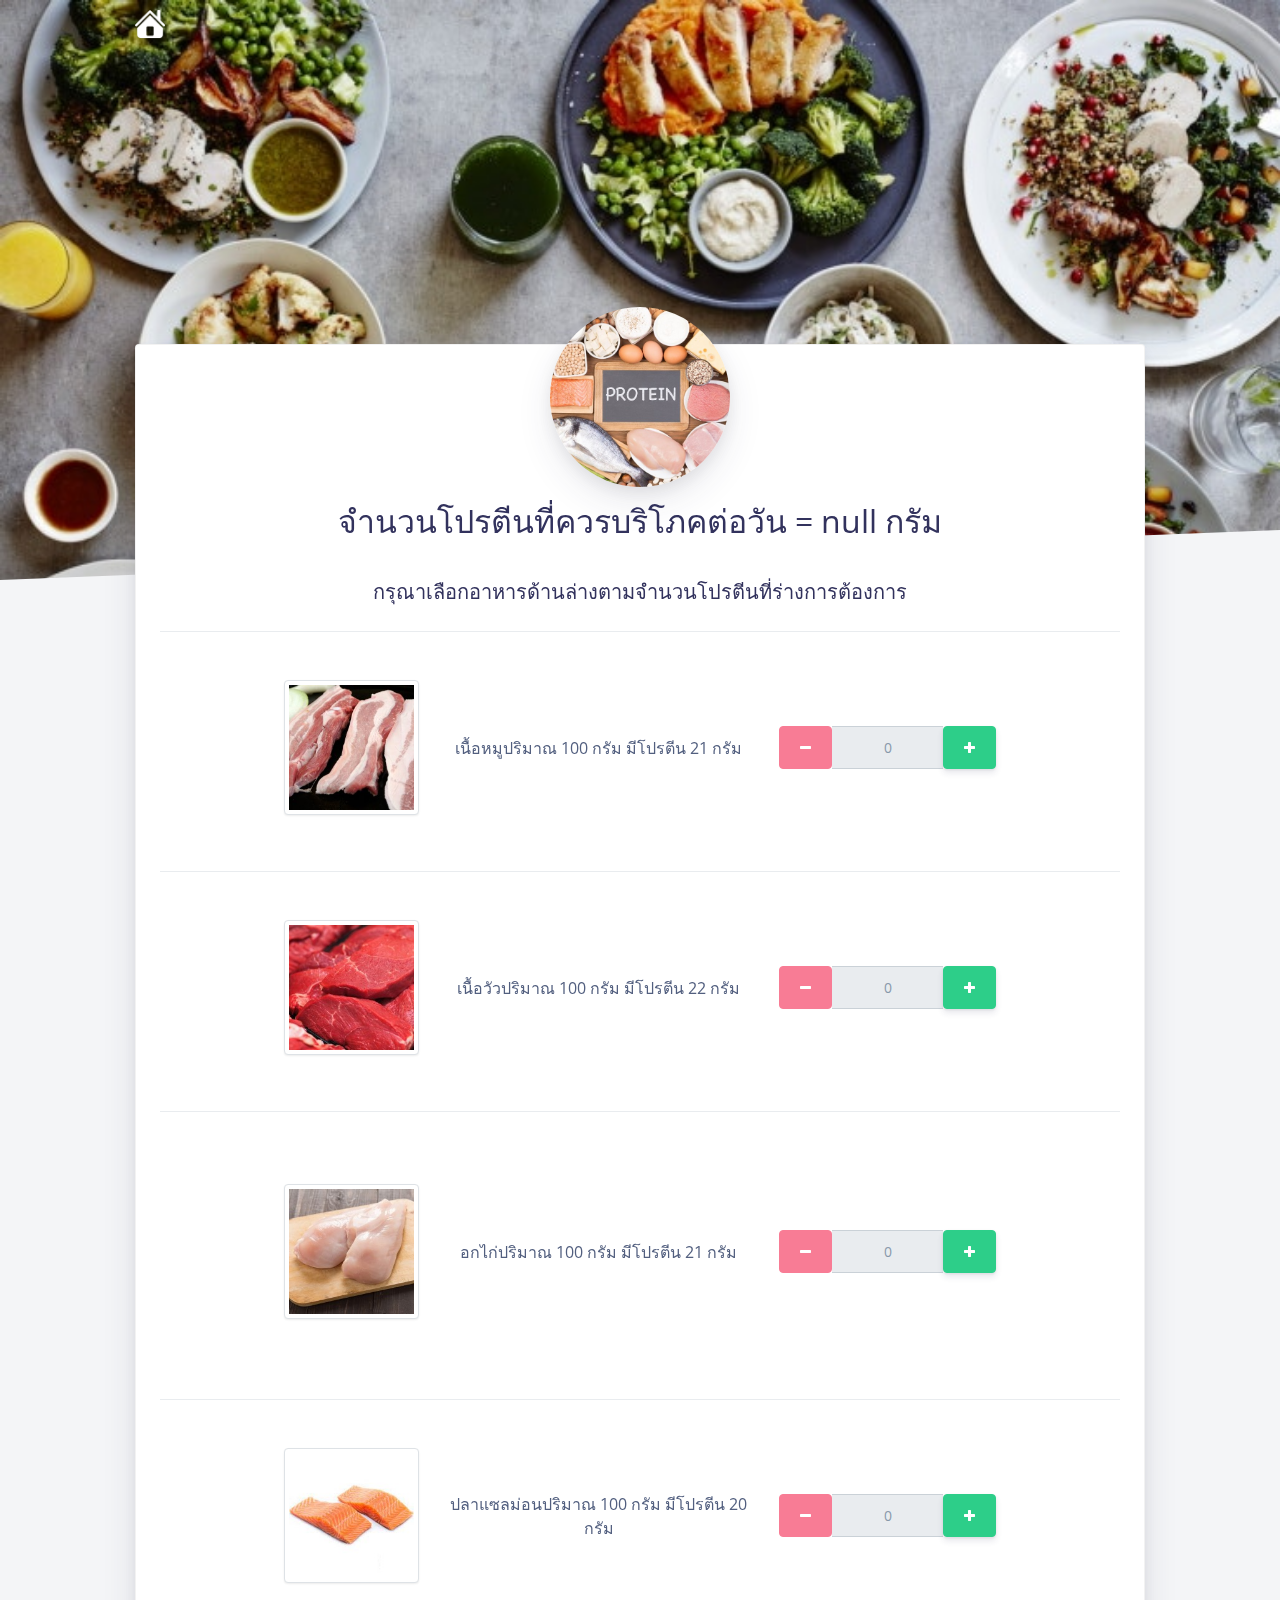
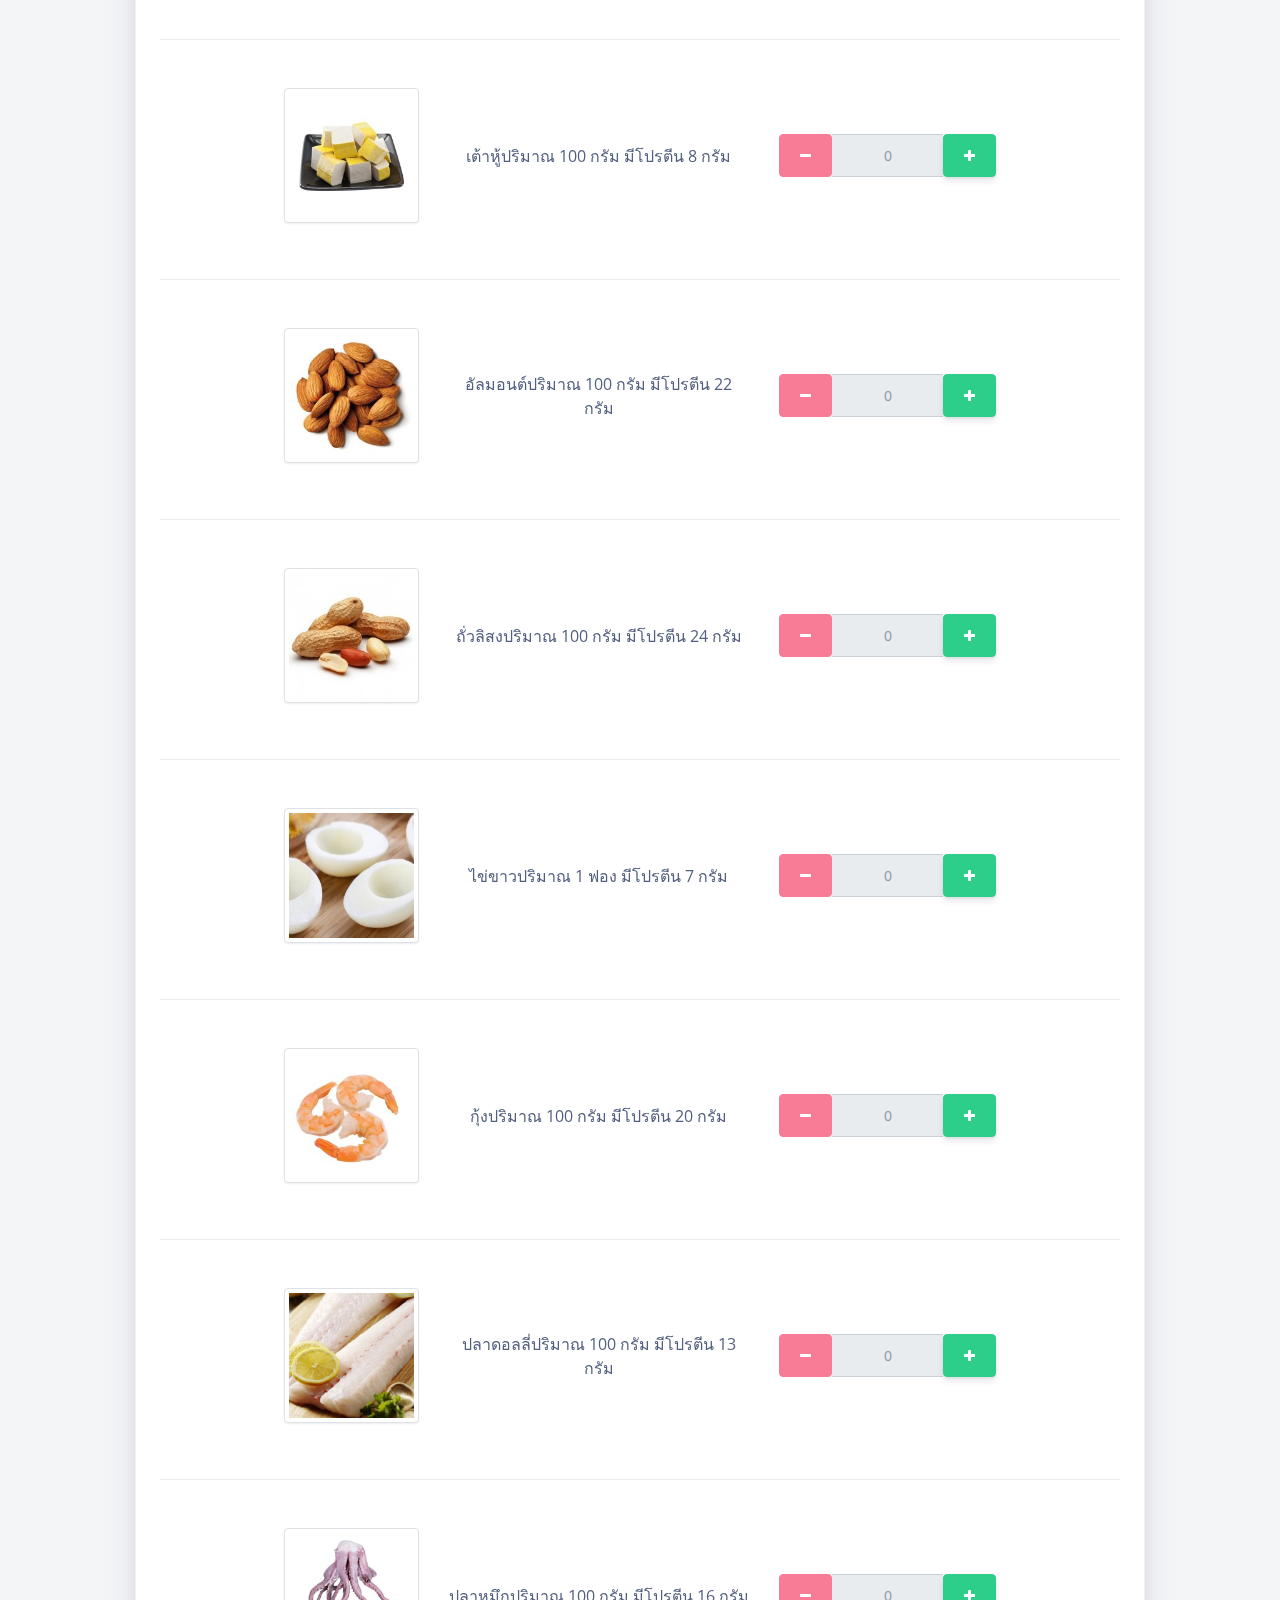
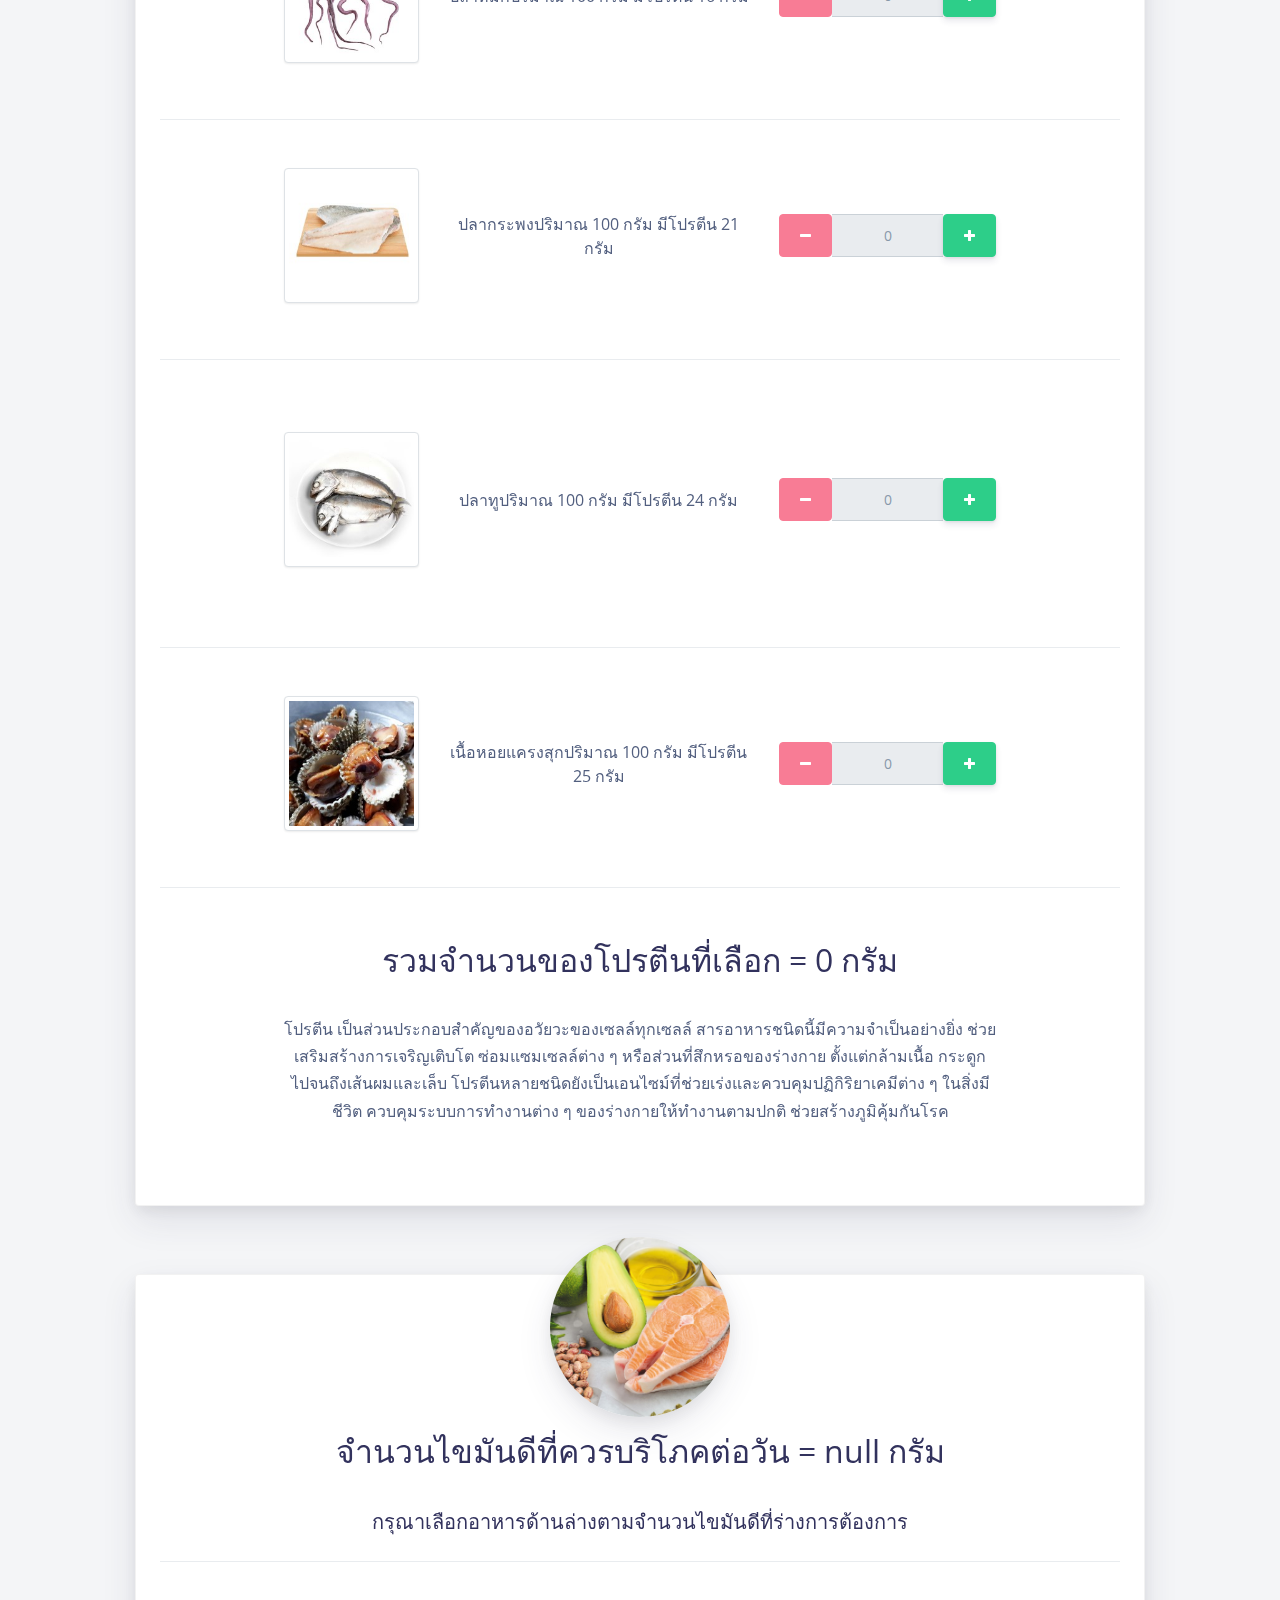
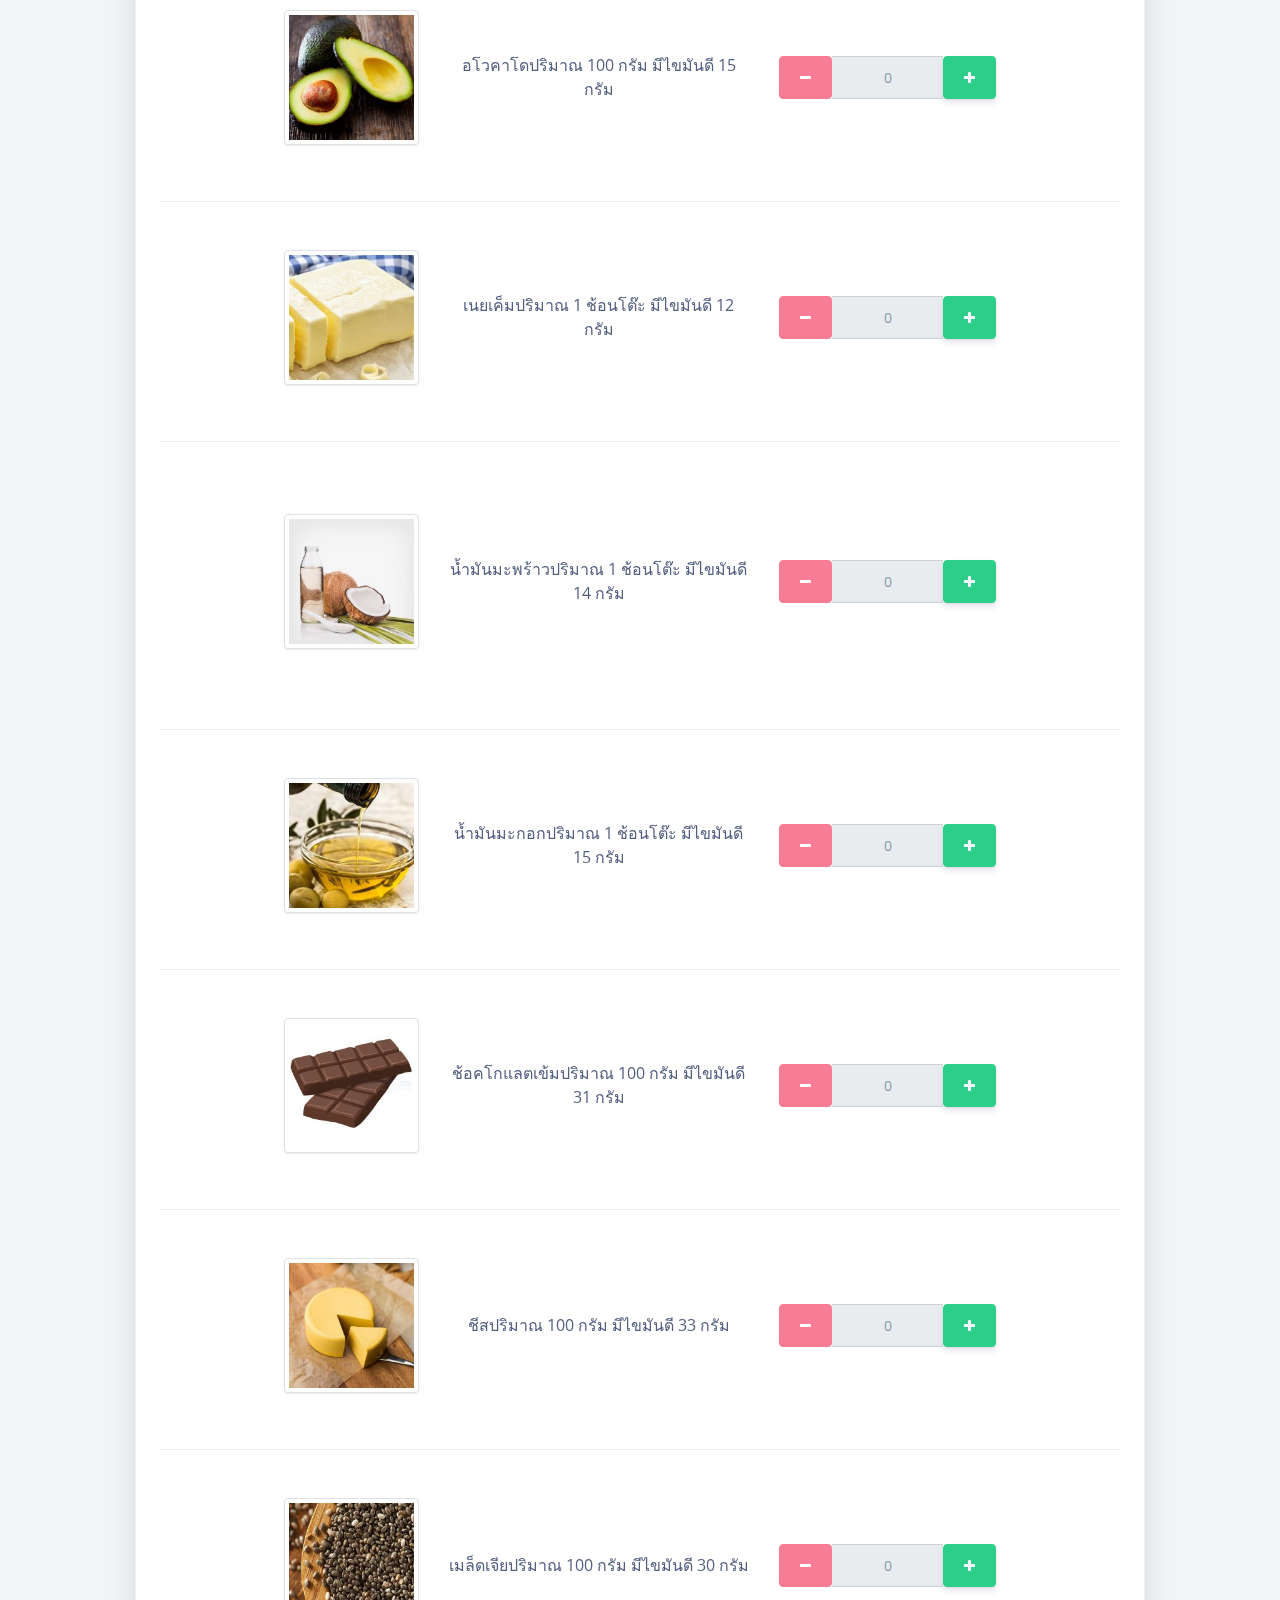
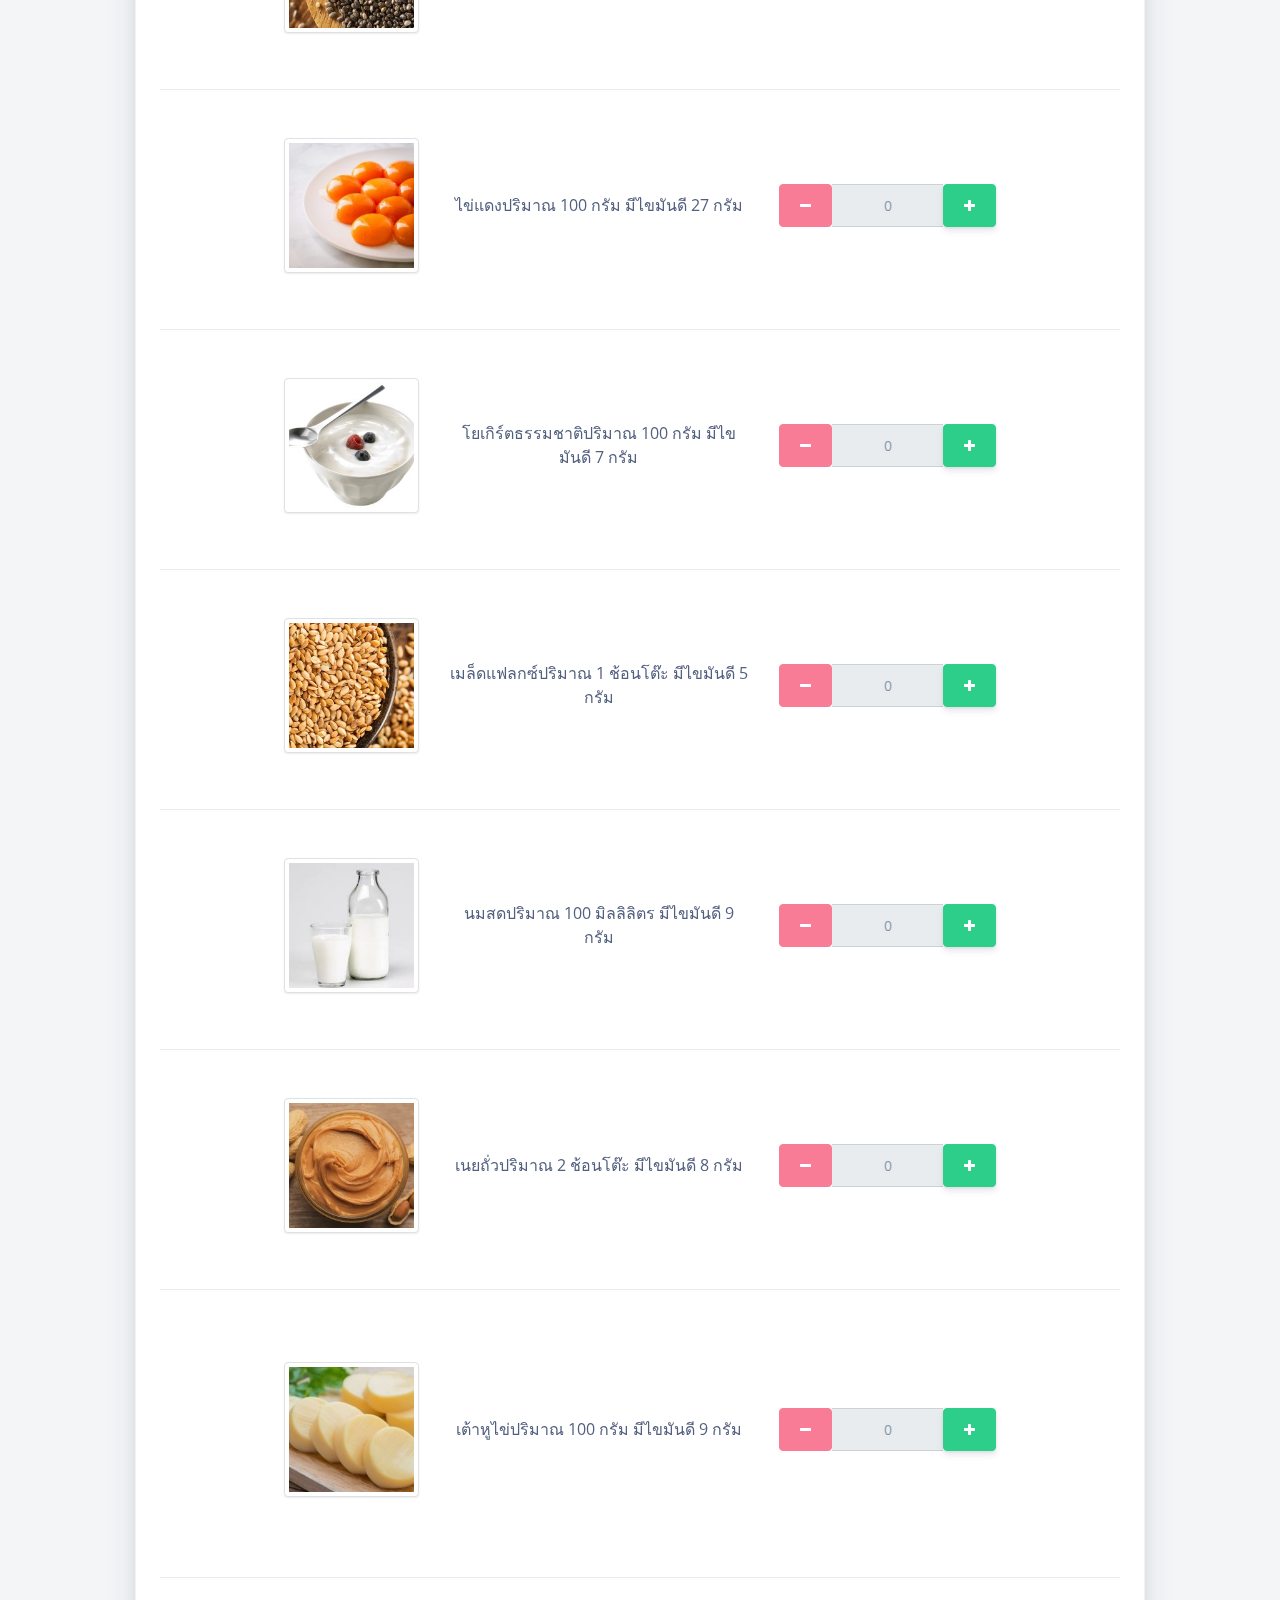
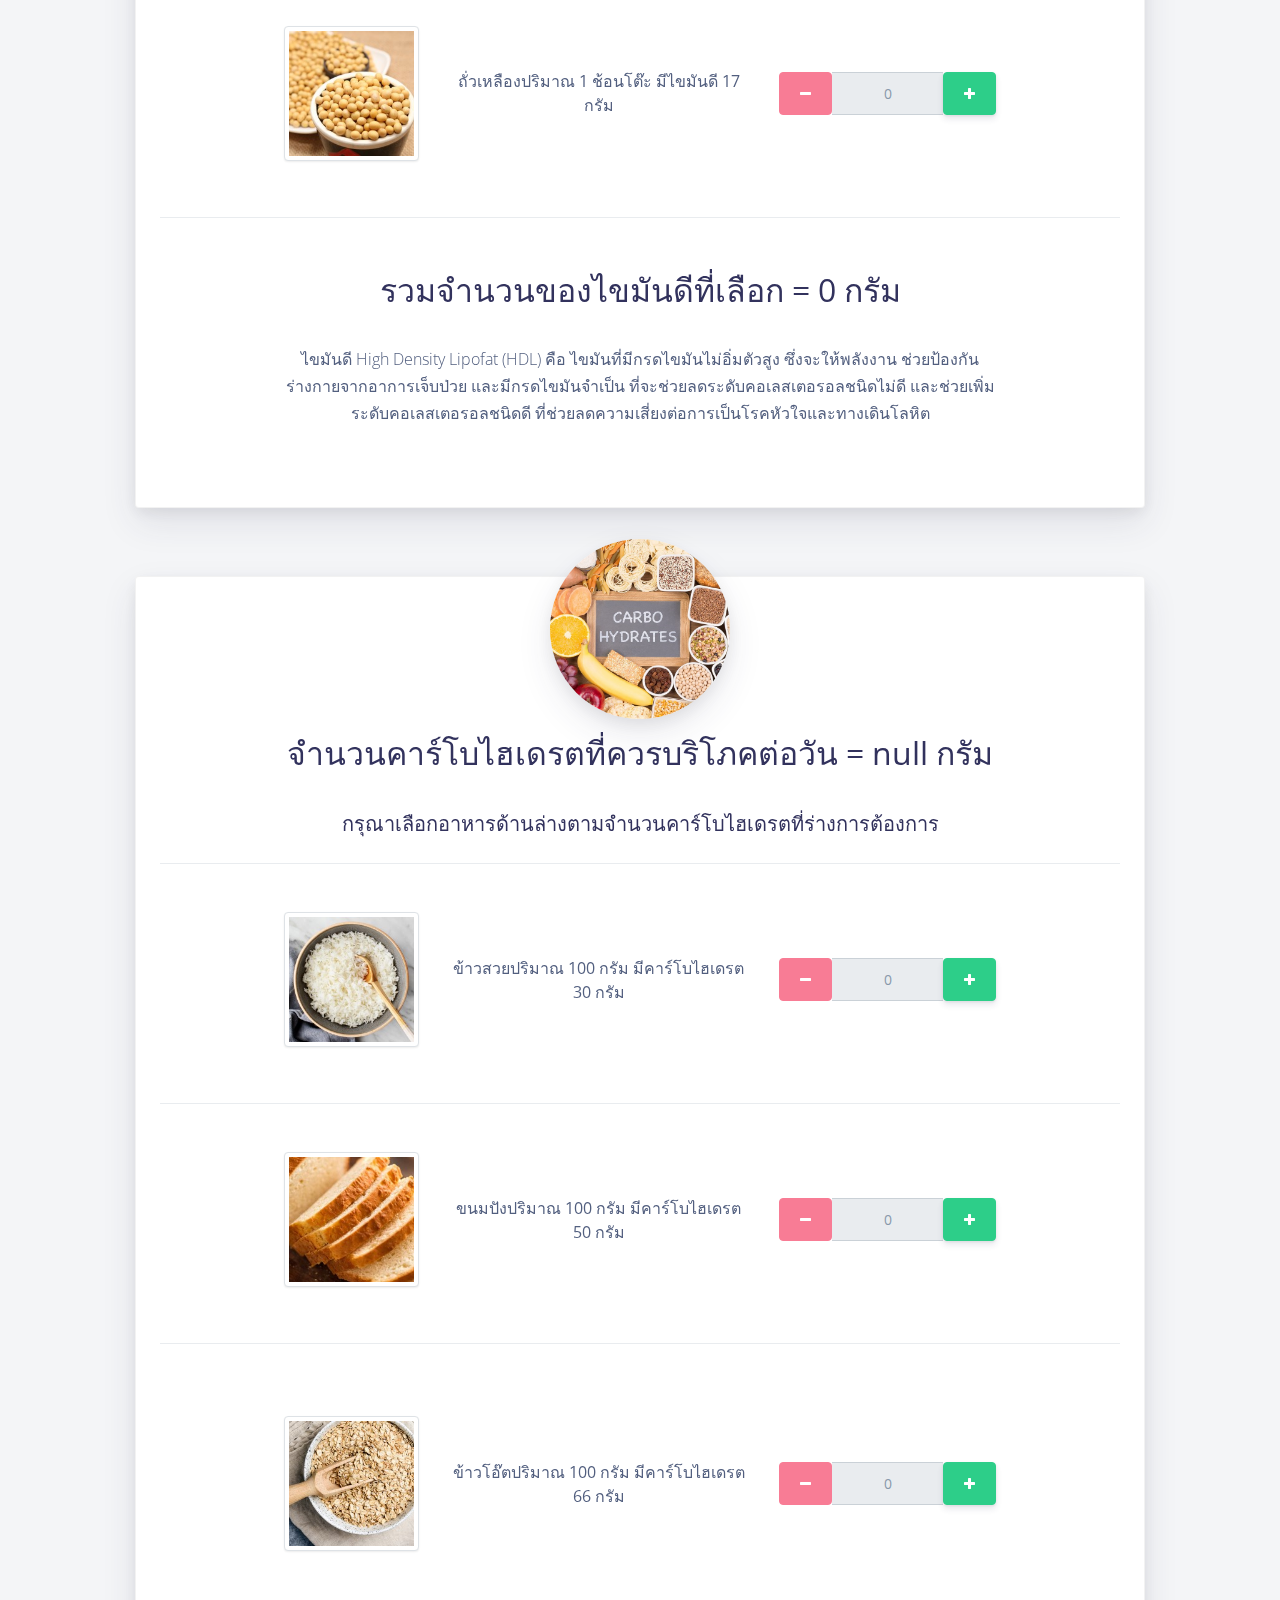
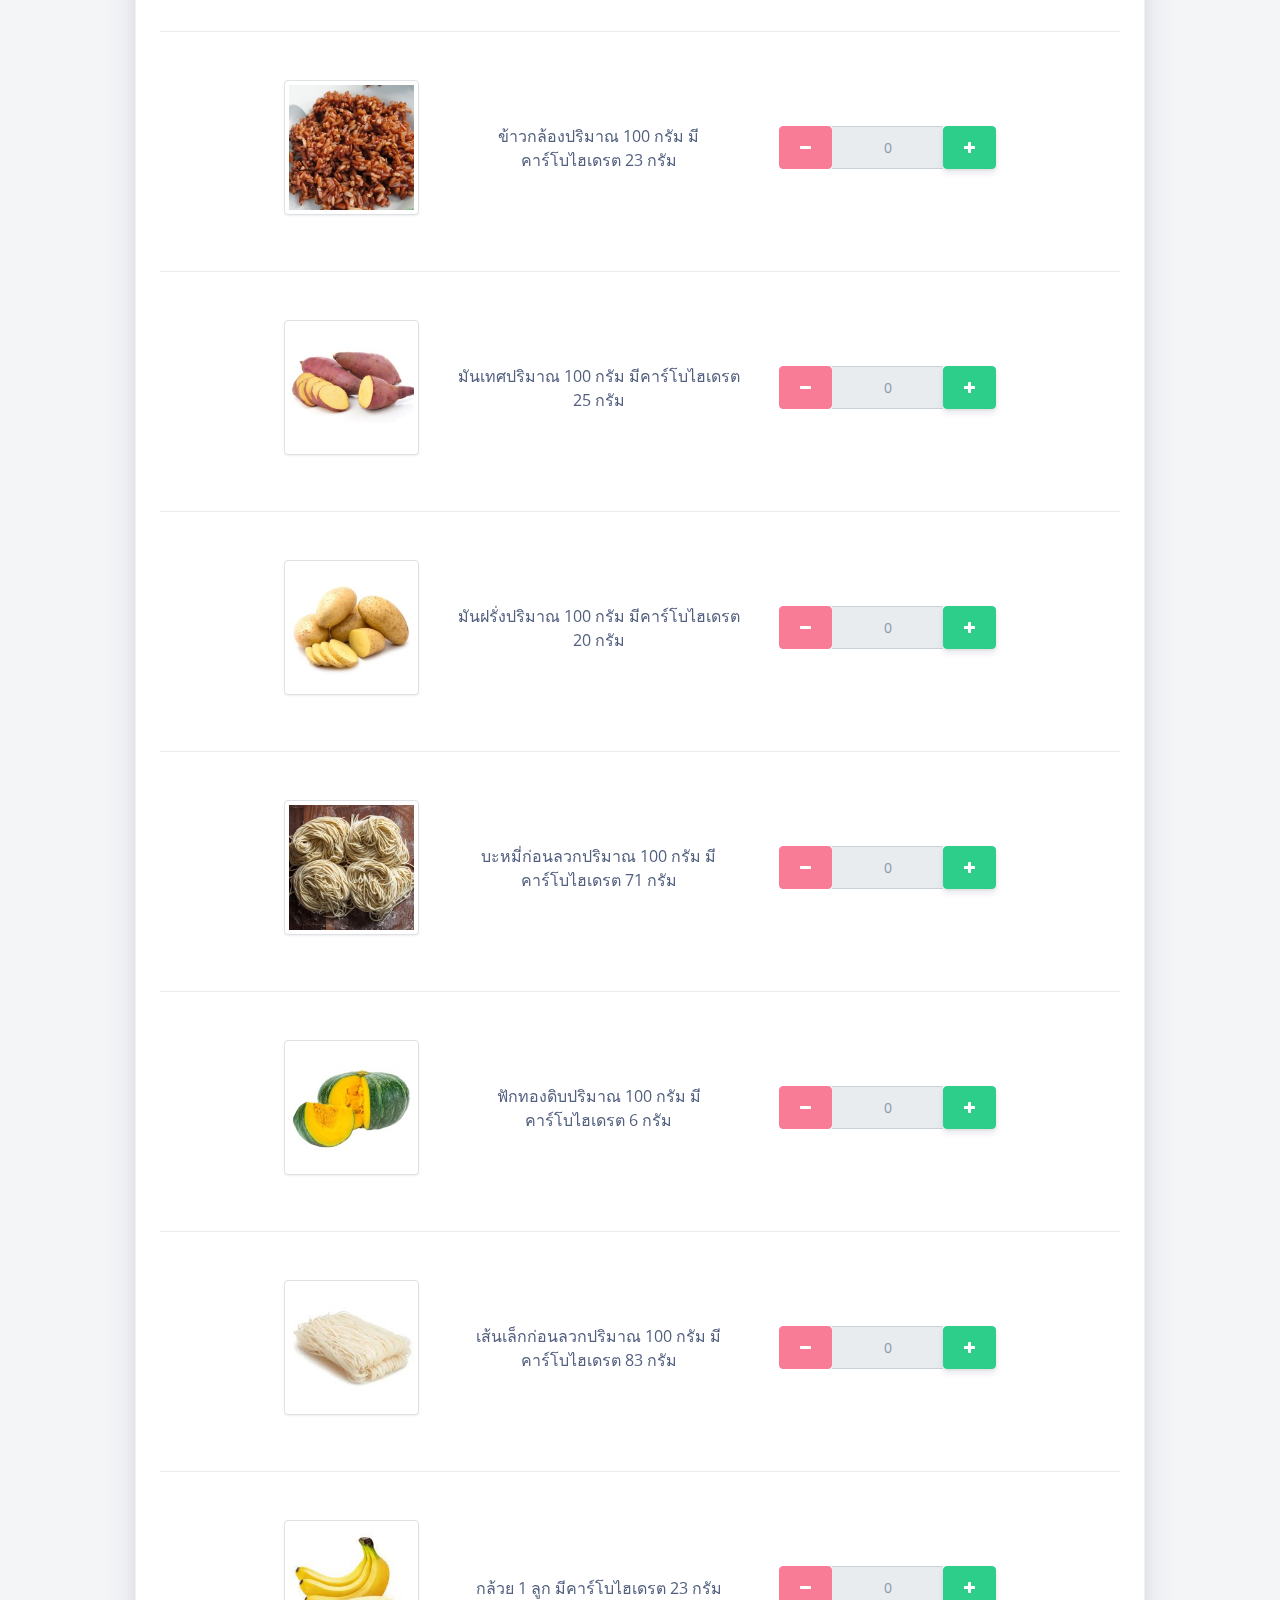
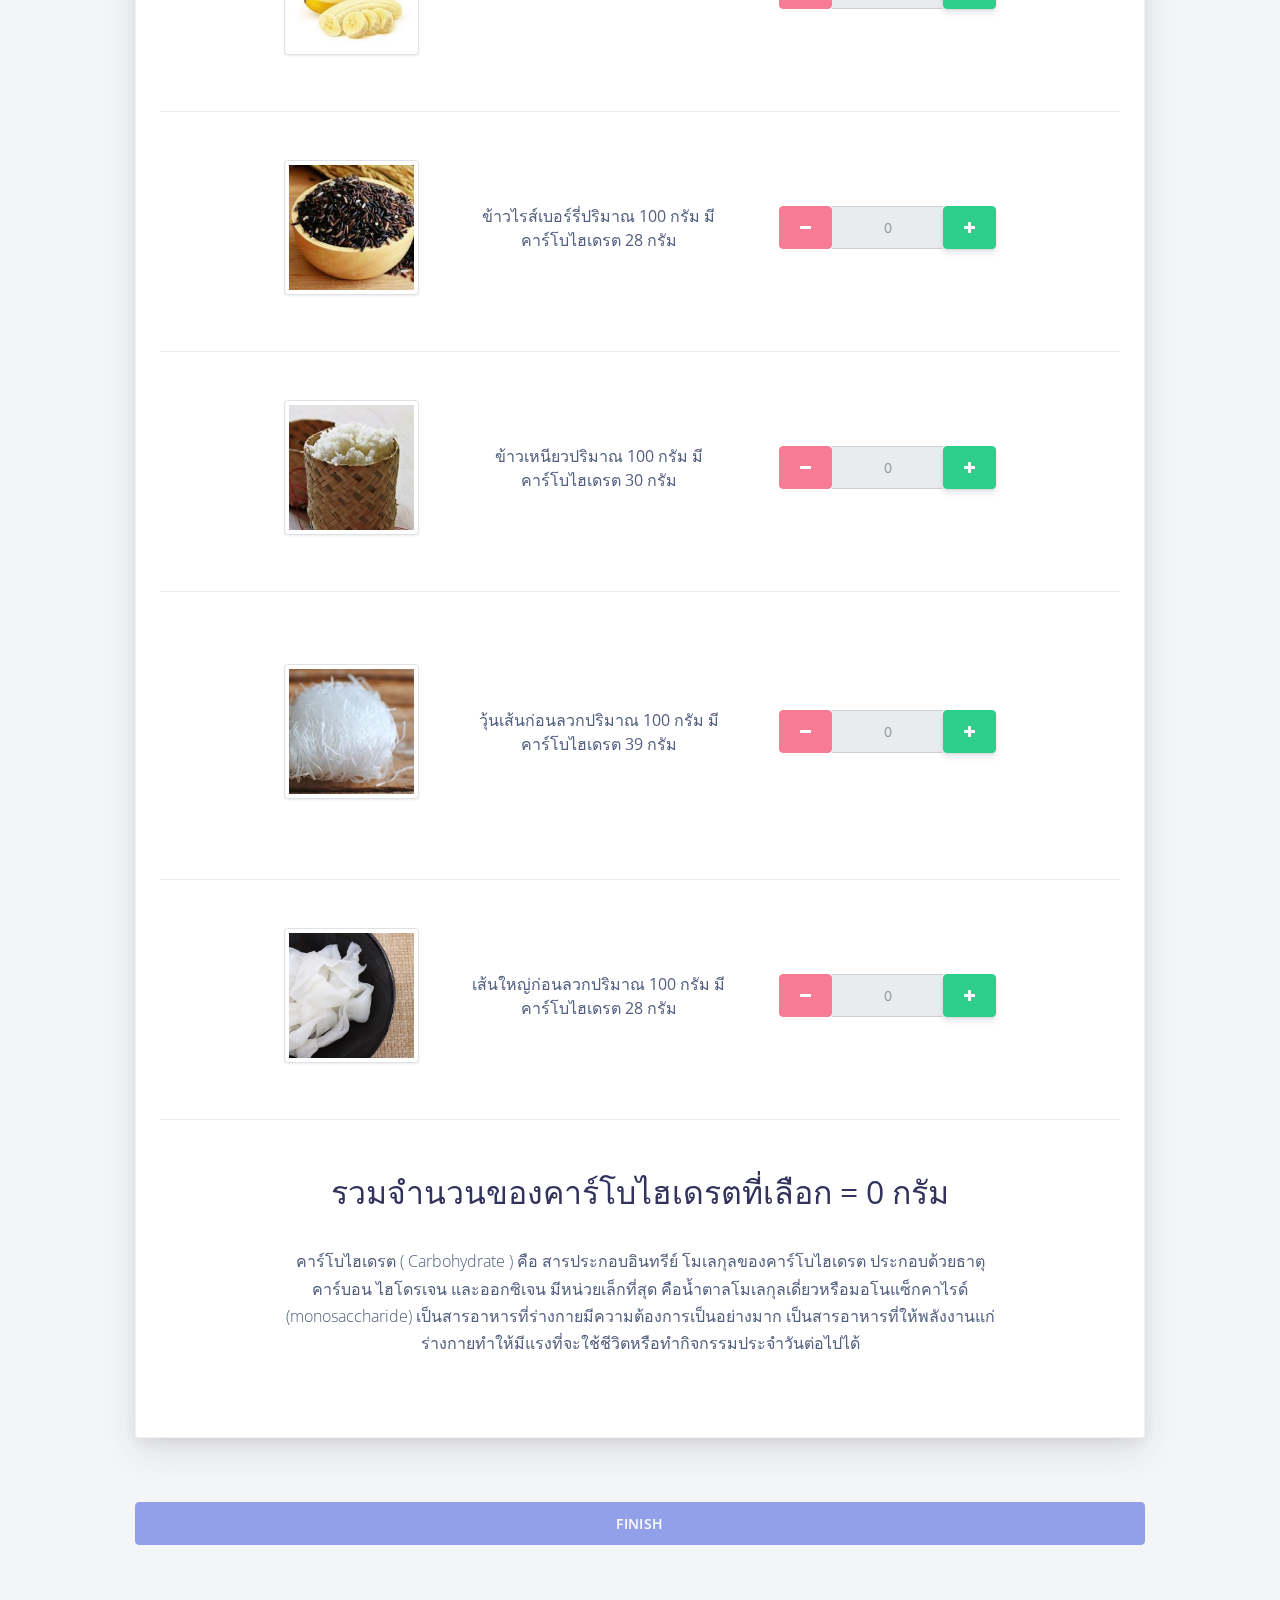
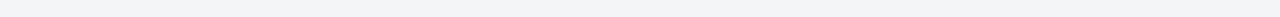
<file: result.html>
<!DOCTYPE html><html lang="en"><head><meta charset="utf-8"><meta name="viewport" content="width=device-width, initial-scale=1, shrink-to-fit=no"><link rel="apple-touch-icon" sizes="76x76" href="apple-icon.051193d0.png"><link rel="icon" type="image/png" href="favicon.adbf939b.png"><title> Smart Scale </title><link href="https://fonts.googleapis.com/css?family=Open+Sans:300,400,600,700" rel="stylesheet"><link href="https://use.fontawesome.com/releases/v5.0.6/css/all.css" rel="stylesheet"><link href="nucleo-icons.6be24e12.css" rel="stylesheet"><link href="nucleo-svg.1ccd5701.css" rel="stylesheet"><link href="font-awesome.283cff6a.css" rel="stylesheet"><link href="nucleo-svg.1ccd5701.css" rel="stylesheet"><link href="argon-design-system.1c2f6fd1.css?v=1.2.2" rel="stylesheet"></head><body class="profile-page">  <nav id="navbar-main" class="navbar navbar-main navbar-expand-lg navbar-transparent navbar-light py-2"> <div class="container"> <a class="navbar-brand mr-lg-5" href="index.html"> <img src="white.3c26a8a3.png"> </a> </div> </nav>  <div class="wrapper bg-secondary"> <section class="section-profile-cover section-shaped my-0">  <img class="bg-image" src="food.f4fcc641.jpeg" style="width:100%;">  <div class="separator separator-bottom separator-skew"> <svg viewBox="0 0 2560 100" preserveAspectRatio="none" xmlns="http://www.w3.org/2000/svg"><polygon class="fill-secondary" points="2560 0 2560 100 0 100"/></svg> </div> </section> <section class="section"> <div class="container"> <div class="card card-profile shadow mt--300"> <div class="px-4 py-3"> <div class="row justify-content-center"> <div class="col-lg-3 order-lg-2"> <div class="card-profile-image"> <a href="javascript:;"> <img src="protein.4316df51.jpg" class="rounded-circle"> </a> </div> </div> </div> <div class="mt-4 py-5 text-center"></div> <div class="mt-2 py-2 text-center"> <h2> <div id="protein_daily">จำนวนโปรตีนที่ควรบริโภคต่อวัน = 0 กรัม</div>  </h2><br> <h5 id="protein"> กรุณาเลือกอาหารด้านล่างตามจำนวนโปรตีนที่ร่างการต้องการ</h5> </div> <div class="mt-2 py-5 border-top text-center" id="protein[0]"> <div class="row justify-content-md-center"> <div class="col col-lg-2"> <span><img src="pork.97d1f087.jpg" class="img-thumbnail"></span> </div> <div class="col-lg-4 col-md-auto align-middle align-self-lg-center py-4"> <span id="protein[0]" value="21">เนื้อหมูปริมาณ 100 กรัม มีโปรตีน 21 กรัม</span> </div> <div id="protein_btn[0]" class="col-lg-3 align-middle align-self-lg-center"> <div class="input-group"> <span class="input-group-btn"> <button type="button" class="btn btn-danger btn-number" disabled data-type="minus" data-field="protein[0]" value="-21"> <span class="fa fa-minus"></span> </button> </span> <input type="text" style="text-align:center;" name="protein[0]" class="form-control input-number" value="0" min="0" max="10" disabled> <span class="input-group-btn"> <button type="button" class="btn btn-success btn-number" data-type="plus" data-field="protein[0]" value="21"> <span class="fa fa-plus"></span> </button> </span> </div> </div> </div> </div> <div class="mt-2 py-5 border-top text-center" id="protein[1]"> <div class="row justify-content-md-center"> <div class="col col-lg-2"> <span><img src="beef.8339ca5e.jpg" class="img-thumbnail"></span> </div> <div class="col-lg-4 col-md-auto align-middle align-self-lg-center py-4"> <span id="protein[1]" value="22">เนื้อวัวปริมาณ 100 กรัม มีโปรตีน 22 กรัม</span> </div> <div id="protein_btn[1]" class="col-lg-3 align-middle align-self-lg-center"> <div class="input-group"> <span class="input-group-btn"> <button type="button" class="btn btn-danger btn-number" disabled data-type="minus" data-field="protein[1]" value="-22"> <span class="fa fa-minus"></span> </button> </span> <input type="text" style="text-align:center;" name="protein[1]" class="form-control input-number" value="0" min="0" max="10" disabled> <span class="input-group-btn"> <button type="button" class="btn btn-success btn-number" data-type="plus" data-field="protein[1]" value="22"> <span class="fa fa-plus"></span> </button> </span> </div> </div> </div> </div> <div class="mt-2 py-6 border-top text-center" id="protein[2]"> <div class="row justify-content-md-center"> <div class="col col-lg-2"> <span><img src="chicken.7846d181.jpg" class="img-thumbnail"></span> </div> <div class="col-lg-4 col-md-auto align-middle align-self-lg-center py-4"> <span id="protein[2]" value="21">อกไก่ปริมาณ 100 กรัม มีโปรตีน 21 กรัม</span><br> </div> <div id="protein_btn[2]" class="col-lg-3 align-middle align-self-lg-center"> <div class="input-group"> <span class="input-group-btn"> <button type="button" class="btn btn-danger btn-number" disabled data-type="minus" data-field="protein[2]" value="-21"> <span class="fa fa-minus"></span> </button> </span> <input type="text" style="text-align:center;" name="protein[2]" class="form-control input-number" value="0" min="0" max="10" disabled> <span class="input-group-btn"> <button type="button" class="btn btn-success btn-number" data-type="plus" data-field="protein[2]" value="21"> <span class="fa fa-plus"></span> </button> </span> </div> </div> </div> </div> <div class="mt-2 py-5 border-top text-center" id="protein[3]"> <div class="row justify-content-md-center"> <div class="col col-lg-2"> <span><img src="salmon.29aedc05.jpg" class="img-thumbnail"></span> </div> <div class="col-lg-4 col-md-auto align-middle align-self-lg-center py-4"> <span id="protein[3]" value="20">ปลาแซลม่อนปริมาณ 100 กรัม มีโปรตีน 20 กรัม</span> </div> <div id="protein_btn[3]" class="col-lg-3 align-middle align-self-lg-center"> <div class="input-group"> <span class="input-group-btn"> <button type="button" class="btn btn-danger btn-number" disabled data-type="minus" data-field="protein[3]" value="-20"> <span class="fa fa-minus"></span> </button> </span> <input type="text" style="text-align:center;" name="protein[3]" class="form-control input-number" value="0" min="0" max="10" disabled> <span class="input-group-btn"> <button type="button" class="btn btn-success btn-number" data-type="plus" data-field="protein[3]" value="20"> <span class="fa fa-plus"></span> </button> </span> </div> </div> </div> </div> <div class="mt-2 py-5 border-top text-center" id="protein[4]"> <div class="row justify-content-md-center"> <div class="col col-lg-2"> <span><img src="tofu.c46763bd.jpg" class="img-thumbnail"></span> </div> <div class="col-lg-4 col-md-auto align-middle align-self-lg-center py-4"> <span id="protein[4]" value="8">เต้าหู้ปริมาณ 100 กรัม มีโปรตีน 8 กรัม</span> </div> <div id="protein_btn[4]" class="col-lg-3 align-middle align-self-lg-center"> <div class="input-group"> <span class="input-group-btn"> <button type="button" class="btn btn-danger btn-number" disabled data-type="minus" data-field="protein[4]" value="-8"> <span class="fa fa-minus"></span> </button> </span> <input type="text" style="text-align:center;" name="protein[4]" class="form-control input-number" value="0" min="0" max="10" disabled> <span class="input-group-btn"> <button type="button" class="btn btn-success btn-number" data-type="plus" data-field="protein[4]" value="8"> <span class="fa fa-plus"></span> </button> </span> </div> </div> </div> </div> <div class="mt-2 py-5 border-top text-center" id="protein[5]"> <div class="row justify-content-md-center"> <div class="col col-lg-2"> <span><img src="almond.11944fa3.jpg" class="img-thumbnail"></span> </div> <div class="col-lg-4 col-md-auto align-middle align-self-lg-center py-4"> <span id="protein[5]" value="22">อัลมอนต์ปริมาณ 100 กรัม มีโปรตีน 22 กรัม</span> </div> <div id="protein_btn[5]" class="col-lg-3 align-middle align-self-lg-center"> <div class="input-group"> <span class="input-group-btn"> <button type="button" class="btn btn-danger btn-number" disabled data-type="minus" data-field="protein[5]" value="-22"> <span class="fa fa-minus"></span> </button> </span> <input type="text" style="text-align:center;" name="protein[5]" class="form-control input-number" value="0" min="0" max="10" disabled> <span class="input-group-btn"> <button type="button" class="btn btn-success btn-number" data-type="plus" data-field="protein[5]" value="22"> <span class="fa fa-plus"></span> </button> </span> </div> </div> </div> </div> <div class="mt-2 py-5 border-top text-center" id="protein[6]"> <div class="row justify-content-md-center"> <div class="col col-lg-2"> <span><img src="been.3f839dca.jpg" class="img-thumbnail"></span> </div> <div class="col-lg-4 col-md-auto align-middle align-self-lg-center py-4"> <span id="protein[6]" value="24">ถั่วลิสงปริมาณ 100 กรัม มีโปรตีน 24 กรัม</span> </div> <div id="protein_btn[6]" class="col-lg-3 align-middle align-self-lg-center"> <div class="input-group"> <span class="input-group-btn"> <button type="button" class="btn btn-danger btn-number" disabled data-type="minus" data-field="protein[6]" value="-24"> <span class="fa fa-minus"></span> </button> </span> <input type="text" style="text-align:center;" name="protein[6]" class="form-control input-number" value="0" min="0" max="10" disabled> <span class="input-group-btn"> <button type="button" class="btn btn-success btn-number" data-type="plus" data-field="protein[6]" value="24"> <span class="fa fa-plus"></span> </button> </span> </div> </div> </div> </div> <div class="mt-2 py-5 border-top text-center" id="protein[7]"> <div class="row justify-content-md-center"> <div class="col col-lg-2"> <span><img src="eeg_w.9ec96bdc.jpg" class="img-thumbnail"></span> </div> <div class="col-lg-4 col-md-auto align-middle align-self-lg-center py-4"> <span id="protein[7]" value="7">ไข่ขาวปริมาณ 1 ฟอง มีโปรตีน 7 กรัม</span> </div> <div id="protein_btn[7]" class="col-lg-3 align-middle align-self-lg-center"> <div class="input-group"> <span class="input-group-btn"> <button type="button" class="btn btn-danger btn-number" disabled data-type="minus" data-field="protein[7]" value="-7"> <span class="fa fa-minus"></span> </button> </span> <input type="text" style="text-align:center;" name="protein[7]" class="form-control input-number" value="0" min="0" max="10" disabled> <span class="input-group-btn"> <button type="button" class="btn btn-success btn-number" data-type="plus" data-field="protein[7]" value="7"> <span class="fa fa-plus"></span> </button> </span> </div> </div> </div> </div> <div class="mt-2 py-5 border-top text-center" id="protein[8]"> <div class="row justify-content-md-center"> <div class="col col-lg-2"> <span><img src="prawn.a1cb1152.jpg" class="img-thumbnail"></span> </div> <div class="col-lg-4 col-md-auto align-middle align-self-lg-center py-4"> <span id="protein[8]" value="20">กุ้งปริมาณ 100 กรัม มีโปรตีน 20 กรัม</span> </div> <div id="protein_btn[8]" class="col-lg-3 align-middle align-self-lg-center"> <div class="input-group"> <span class="input-group-btn"> <button type="button" class="btn btn-danger btn-number" disabled data-type="minus" data-field="protein[8]" value="-20"> <span class="fa fa-minus"></span> </button> </span> <input type="text" style="text-align:center;" name="protein[8]" class="form-control input-number" value="0" min="0" max="10" disabled> <span class="input-group-btn"> <button type="button" class="btn btn-success btn-number" data-type="plus" data-field="protein[8]" value="20"> <span class="fa fa-plus"></span> </button> </span> </div> </div> </div> </div> <div class="mt-2 py-5 border-top text-center" id="protein[9]"> <div class="row justify-content-md-center"> <div class="col col-lg-2"> <span><img src="fish.cd33ebf7.png" class="img-thumbnail"></span> </div> <div class="col-lg-4 col-md-auto align-middle align-self-lg-center py-4"> <span id="protein[9]" value="13">ปลาดอลลี่ปริมาณ 100 กรัม มีโปรตีน 13 กรัม</span> </div> <div id="protein_btn[9]" class="col-lg-3 align-middle align-self-lg-center"> <div class="input-group"> <span class="input-group-btn"> <button type="button" class="btn btn-danger btn-number" disabled data-type="minus" data-field="protein[9]" value="-13"> <span class="fa fa-minus"></span> </button> </span> <input type="text" style="text-align:center;" name="protein[9]" class="form-control input-number" value="0" min="0" max="10" disabled> <span class="input-group-btn"> <button type="button" class="btn btn-success btn-number" data-type="plus" data-field="protein[9]" value="13"> <span class="fa fa-plus"></span> </button> </span> </div> </div> </div> </div> <div class="mt-2 py-5 border-top text-center" id="protein[10]"> <div class="row justify-content-md-center"> <div class="col col-lg-2"> <span><img src="squid.89468683.jpg" class="img-thumbnail"></span> </div> <div class="col-lg-4 col-md-auto align-middle align-self-lg-center py-4"> <span id="protein[10]" value="16">ปลาหมึกปริมาณ 100 กรัม มีโปรตีน 16 กรัม</span> </div> <div id="protein_btn[10]" class="col-lg-3 align-middle align-self-lg-center"> <div class="input-group"> <span class="input-group-btn"> <button type="button" class="btn btn-danger btn-number" disabled data-type="minus" data-field="protein[10]" value="-16"> <span class="fa fa-minus"></span> </button> </span> <input type="text" style="text-align:center;" name="protein[10]" class="form-control input-number" value="0" min="0" max="10" disabled> <span class="input-group-btn"> <button type="button" class="btn btn-success btn-number" data-type="plus" data-field="protein[10]" value="16"> <span class="fa fa-plus"></span> </button> </span> </div> </div> </div> </div> <div class="mt-2 py-5 border-top text-center" id="protein[11]"> <div class="row justify-content-md-center"> <div class="col col-lg-2"> <span><img src="fish_white.33305dcd.jpg" class="img-thumbnail"></span> </div> <div class="col-lg-4 col-md-auto align-middle align-self-lg-center py-4"> <span id="protein[11]" value="21">ปลากระพงปริมาณ 100 กรัม มีโปรตีน 21 กรัม</span> </div> <div id="protein_btn[11]" class="col-lg-3 align-middle align-self-lg-center"> <div class="input-group"> <span class="input-group-btn"> <button type="button" class="btn btn-danger btn-number" disabled data-type="minus" data-field="protein[11]" value="-21"> <span class="fa fa-minus"></span> </button> </span> <input type="text" style="text-align:center;" name="protein[11]" class="form-control input-number" value="0" min="0" max="10" disabled> <span class="input-group-btn"> <button type="button" class="btn btn-success btn-number" data-type="plus" data-field="protein[11]" value="21"> <span class="fa fa-plus"></span> </button> </span> </div> </div> </div> </div> <div class="mt-2 py-6 border-top text-center" id="protein[12]"> <div class="row justify-content-md-center"> <div class="col col-lg-2"> <span><img src="fish_two.3d453cc5.jpg" class="img-thumbnail"></span> </div> <div class="col-lg-4 col-md-auto align-middle align-self-lg-center py-4"> <span id="protein[12]" value="24">ปลาทูปริมาณ 100 กรัม มีโปรตีน 24 กรัม</span><br> </div> <div id="protein_btn[12]" class="col-lg-3 align-middle align-self-lg-center"> <div class="input-group"> <span class="input-group-btn"> <button type="button" class="btn btn-danger btn-number" disabled data-type="minus" data-field="protein[12]" value="-24"> <span class="fa fa-minus"></span> </button> </span> <input type="text" style="text-align:center;" name="protein[12]" class="form-control input-number" value="0" min="0" max="10" disabled> <span class="input-group-btn"> <button type="button" class="btn btn-success btn-number" data-type="plus" data-field="protein[12]" value="24"> <span class="fa fa-plus"></span> </button> </span> </div> </div> </div> </div> <div class="mt-2 py-5 border-top text-center" id="protein[13]"> <div class="row justify-content-md-center"> <div class="col col-lg-2"> <span><img src="shellfish.20a27bfd.jpg" class="img-thumbnail"></span> </div> <div class="col-lg-4 col-md-auto align-middle align-self-lg-center py-4"> <span id="protein[13]" value="25">เนื้อหอยแครงสุกปริมาณ 100 กรัม มีโปรตีน 25 กรัม</span> </div> <div id="protein_btn[13]" class="col-lg-3 align-middle align-self-lg-center"> <div class="input-group"> <span class="input-group-btn"> <button type="button" class="btn btn-danger btn-number" disabled data-type="minus" data-field="protein[13]" value="-25"> <span class="fa fa-minus"></span> </button> </span> <input type="text" style="text-align:center;" name="protein[13]" class="form-control input-number" value="0" min="0" max="10" disabled> <span class="input-group-btn"> <button type="button" class="btn btn-success btn-number" data-type="plus" data-field="protein[13]" value="25"> <span class="fa fa-plus"></span> </button> </span> </div> </div> </div> </div> <div class="mt-2 py-5 border-top text-center"> <div class="row justify-content-center"> <div class="col-lg-9"> <h2> <div id="protein_sum">รวมจำนวนของโปรตีนที่เลือก = 0 กรัม </div> </h2><br> <p>โปรตีน เป็นส่วนประกอบสำคัญของอวัยวะของเซลล์ทุกเซลล์ สารอาหารชนิดนี้มีความจำเป็นอย่างยิ่ง ช่วยเสริมสร้างการเจริญเติบโต ซ่อมแซมเซลล์ต่าง ๆ หรือส่วนที่สึกหรอของร่างกาย ตั้งแต่กล้ามเนื้อ กระดูก ไปจนถึงเส้นผมและเล็บ โปรตีนหลายชนิดยังเป็นเอนไซม์ที่ช่วยเร่งและควบคุมปฏิกิริยาเคมีต่าง ๆ ในสิ่งมีชีวิต ควบคุมระบบการทำงานต่าง ๆ ของร่างกายให้ทำงานตามปกติ ช่วยสร้างภูมิคุ้มกันโรค</p> </div> </div> </div> </div> </div> </div> </section> <br><br><br><br><br><br><br><br><br><br> <section class="section"> <div class="container"> <div class="card card-profile shadow mt--300"> <div class="px-4 py-3"> <div class="row justify-content-center"> <div class="col-lg-3 order-lg-2"> <div class="card-profile-image"> <a href="javascript:;"> <img src="fat.63d3a1b8.jpg" class="rounded-circle"> </a> </div> </div> </div> <div class="mt-4 py-5 text-center"></div> <div class="mt-2 py-2 text-center"> <h2> <div id="fat_daily">จำนวนไขมันดีที่ควรบริโภคต่อวัน = 0 กรัม</div>  </h2><br> <h5 id="fat"> กรุณาเลือกอาหารด้านล่างตามจำนวนไขมันดีที่ร่างการต้องการ</h5> </div> <div class="mt-2 py-5 border-top text-center" id="fat[0]"> <div class="row justify-content-md-center"> <div class="col col-lg-2"> <span><img src="avocado.e3da90b9.jpg" class="img-thumbnail"></span> </div> <div class="col-lg-4 col-md-auto align-middle align-self-lg-center py-4"> <span id="fat[0]" value="15">อโวคาโดปริมาณ 100 กรัม มีไขมันดี 15 กรัม</span> </div> <div id="fat_btn[0]" class="col-lg-3 align-middle align-self-lg-center"> <div class="input-group"> <span class="input-group-btn"> <button type="button" class="btn btn-danger btn-number" disabled data-type="minus" data-field="fat[0]" value="-15"> <span class="fa fa-minus"></span> </button> </span> <input type="text" style="text-align:center;" name="fat[0]" class="form-control input-number" value="0" min="0" max="10" disabled> <span class="input-group-btn"> <button type="button" class="btn btn-success btn-number" data-type="plus" data-field="fat[0]" value="15"> <span class="fa fa-plus"></span> </button> </span> </div> </div> </div> </div> <div class="mt-2 py-5 border-top text-center" id="fat[1]"> <div class="row justify-content-md-center"> <div class="col col-lg-2"> <span><img src="butter.07d83cf5.jpg" class="img-thumbnail"></span> </div> <div class="col-lg-4 col-md-auto align-middle align-self-lg-center py-4"> <span id="fat[1]" value="12">เนยเค็มปริมาณ 1 ช้อนโต๊ะ มีไขมันดี 12 กรัม</span> </div> <div id="fat_btn[1]" class="col-lg-3 align-middle align-self-lg-center"> <div class="input-group"> <span class="input-group-btn"> <button type="button" class="btn btn-danger btn-number" disabled data-type="minus" data-field="fat[1]" value="-12"> <span class="fa fa-minus"></span> </button> </span> <input type="text" style="text-align:center;" name="fat[1]" class="form-control input-number" value="0" min="0" max="10" disabled> <span class="input-group-btn"> <button type="button" class="btn btn-success btn-number" data-type="plus" data-field="fat[1]" value="12"> <span class="fa fa-plus"></span> </button> </span> </div> </div> </div> </div> <div class="mt-2 py-6 border-top text-center" id="fat[2]"> <div class="row justify-content-md-center"> <div class="col col-lg-2"> <span><img src="coconut.0e8a12a1.jpg" class="img-thumbnail"></span> </div> <div class="col-lg-4 col-md-auto align-middle align-self-lg-center py-4"> <span id="fat[2]" value="14">น้ำมันมะพร้าวปริมาณ 1 ช้อนโต๊ะ มีไขมันดี 14 กรัม</span><br> </div> <div id="fat_btn[2]" class="col-lg-3 align-middle align-self-lg-center"> <div class="input-group"> <span class="input-group-btn"> <button type="button" class="btn btn-danger btn-number" disabled data-type="minus" data-field="fat[2]" value="-14"> <span class="fa fa-minus"></span> </button> </span> <input type="text" style="text-align:center;" name="fat[2]" class="form-control input-number" value="0" min="0" max="10" disabled> <span class="input-group-btn"> <button type="button" class="btn btn-success btn-number" data-type="plus" data-field="fat[2]" value="14"> <span class="fa fa-plus"></span> </button> </span> </div> </div> </div> </div> <div class="mt-2 py-5 border-top text-center" id="fat[3]"> <div class="row justify-content-md-center"> <div class="col col-lg-2"> <span><img src="olive.83c388ea.jpg" class="img-thumbnail"></span> </div> <div class="col-lg-4 col-md-auto align-middle align-self-lg-center py-4"> <span id="fat[3]" value="15">น้ำมันมะกอกปริมาณ 1 ช้อนโต๊ะ มีไขมันดี 15 กรัม</span> </div> <div id="fat_btn[3]" class="col-lg-3 align-middle align-self-lg-center"> <div class="input-group"> <span class="input-group-btn"> <button type="button" class="btn btn-danger btn-number" disabled data-type="minus" data-field="fat[3]" value="-15"> <span class="fa fa-minus"></span> </button> </span> <input type="text" style="text-align:center;" name="fat[3]" class="form-control input-number" value="0" min="0" max="10" disabled> <span class="input-group-btn"> <button type="button" class="btn btn-success btn-number" data-type="plus" data-field="fat[3]" value="15"> <span class="fa fa-plus"></span> </button> </span> </div> </div> </div> </div> <div class="mt-2 py-5 border-top text-center" id="fat[4]"> <div class="row justify-content-md-center"> <div class="col col-lg-2"> <span><img src="chocolate.b7ec9698.jpg" class="img-thumbnail"></span> </div> <div class="col-lg-4 col-md-auto align-middle align-self-lg-center py-4"> <span id="fat[4]" value="31">ช้อคโกแลตเข้มปริมาณ 100 กรัม มีไขมันดี 31 กรัม</span> </div> <div id="fat_btn[4]" class="col-lg-3 align-middle align-self-lg-center"> <div class="input-group"> <span class="input-group-btn"> <button type="button" class="btn btn-danger btn-number" disabled data-type="minus" data-field="fat[4]" value="-31"> <span class="fa fa-minus"></span> </button> </span> <input type="text" style="text-align:center;" name="fat[4]" class="form-control input-number" value="0" min="0" max="10" disabled> <span class="input-group-btn"> <button type="button" class="btn btn-success btn-number" data-type="plus" data-field="fat[4]" value="31"> <span class="fa fa-plus"></span> </button> </span> </div> </div> </div> </div> <div class="mt-2 py-5 border-top text-center" id="fat[5]"> <div class="row justify-content-md-center"> <div class="col col-lg-2"> <span><img src="cheese.cb1b501f.jpg" class="img-thumbnail"></span> </div> <div class="col-lg-4 col-md-auto align-middle align-self-lg-center py-4"> <span id="fat[5]" value="33">ชีสปริมาณ 100 กรัม มีไขมันดี 33 กรัม</span> </div> <div id="fat_btn[5]" class="col-lg-3 align-middle align-self-lg-center"> <div class="input-group"> <span class="input-group-btn"> <button type="button" class="btn btn-danger btn-number" disabled data-type="minus" data-field="fat[5]" value="-33"> <span class="fa fa-minus"></span> </button> </span> <input type="text" style="text-align:center;" name="fat[5]" class="form-control input-number" value="0" min="0" max="10" disabled> <span class="input-group-btn"> <button type="button" class="btn btn-success btn-number" data-type="plus" data-field="fat[5]" value="33"> <span class="fa fa-plus"></span> </button> </span> </div> </div> </div> </div> <div class="mt-2 py-5 border-top text-center" id="fat[6]"> <div class="row justify-content-md-center"> <div class="col col-lg-2"> <span><img src="chiaseed.19bcbff6.jpg" class="img-thumbnail"></span> </div> <div class="col-lg-4 col-md-auto align-middle align-self-lg-center py-4"> <span id="fat[6]" value="30">เมล็ดเจียปริมาณ 100 กรัม มีไขมันดี 30 กรัม</span> </div> <div id="fat_btn[6]" class="col-lg-3 align-middle align-self-lg-center"> <div class="input-group"> <span class="input-group-btn"> <button type="button" class="btn btn-danger btn-number" disabled data-type="minus" data-field="fat[6]" value="-30"> <span class="fa fa-minus"></span> </button> </span> <input type="text" style="text-align:center;" name="fat[6]" class="form-control input-number" value="0" min="0" max="10" disabled> <span class="input-group-btn"> <button type="button" class="btn btn-success btn-number" data-type="plus" data-field="fat[6]" value="30"> <span class="fa fa-plus"></span> </button> </span> </div> </div> </div> </div> <div class="mt-2 py-5 border-top text-center" id="fat[7]"> <div class="row justify-content-md-center"> <div class="col col-lg-2"> <span><img src="eggyolk.55589b99.jpg" class="img-thumbnail"></span> </div> <div class="col-lg-4 col-md-auto align-middle align-self-lg-center py-4"> <span id="fat[7]" value="27">ไข่แดงปริมาณ 100 กรัม มีไขมันดี 27 กรัม</span> </div> <div id="fat_btn[7]" class="col-lg-3 align-middle align-self-lg-center"> <div class="input-group"> <span class="input-group-btn"> <button type="button" class="btn btn-danger btn-number" disabled data-type="minus" data-field="fat[7]" value="-27"> <span class="fa fa-minus"></span> </button> </span> <input type="text" style="text-align:center;" name="fat[7]" class="form-control input-number" value="0" min="0" max="10" disabled> <span class="input-group-btn"> <button type="button" class="btn btn-success btn-number" data-type="plus" data-field="fat[7]" value="27"> <span class="fa fa-plus"></span> </button> </span> </div> </div> </div> </div> <div class="mt-2 py-5 border-top text-center" id="fat[8]"> <div class="row justify-content-md-center"> <div class="col col-lg-2"> <span><img src="yogurt.cf0354a2.jpg" class="img-thumbnail"></span> </div> <div class="col-lg-4 col-md-auto align-middle align-self-lg-center py-4"> <span id="fat[8]" value="7">โยเกิร์ตธรรมชาติปริมาณ 100 กรัม มีไขมันดี 7 กรัม</span> </div> <div id="fat_btn[8]" class="col-lg-3 align-middle align-self-lg-center"> <div class="input-group"> <span class="input-group-btn"> <button type="button" class="btn btn-danger btn-number" disabled data-type="minus" data-field="fat[8]" value="-7"> <span class="fa fa-minus"></span> </button> </span> <input type="text" style="text-align:center;" name="fat[8]" class="form-control input-number" value="0" min="0" max="10" disabled> <span class="input-group-btn"> <button type="button" class="btn btn-success btn-number" data-type="plus" data-field="fat[8]" value="7"> <span class="fa fa-plus"></span> </button> </span> </div> </div> </div> </div> <div class="mt-2 py-5 border-top text-center" id="fat[9]"> <div class="row justify-content-md-center"> <div class="col col-lg-2"> <span><img src="flaxseed.ce0abf88.jpg" class="img-thumbnail"></span> </div> <div class="col-lg-4 col-md-auto align-middle align-self-lg-center py-4"> <span id="fat[9]" value="5">เมล็ดแฟลกซ์ปริมาณ 1 ช้อนโต๊ะ มีไขมันดี 5 กรัม</span> </div> <div id="fat_btn[9]" class="col-lg-3 align-middle align-self-lg-center"> <div class="input-group"> <span class="input-group-btn"> <button type="button" class="btn btn-danger btn-number" disabled data-type="minus" data-field="fat[9]" value="-5"> <span class="fa fa-minus"></span> </button> </span> <input type="text" style="text-align:center;" name="fat[9]" class="form-control input-number" value="0" min="0" max="10" disabled> <span class="input-group-btn"> <button type="button" class="btn btn-success btn-number" data-type="plus" data-field="fat[9]" value="5"> <span class="fa fa-plus"></span> </button> </span> </div> </div> </div> </div> <div class="mt-2 py-5 border-top text-center" id="fat[10]"> <div class="row justify-content-md-center"> <div class="col col-lg-2"> <span><img src="milk.74482343.jpg" class="img-thumbnail"></span> </div> <div class="col-lg-4 col-md-auto align-middle align-self-lg-center py-4"> <span id="fat[10]" value="9">นมสดปริมาณ 100 มิลลิลิตร มีไขมันดี 9 กรัม</span> </div> <div id="fat_btn[10]" class="col-lg-3 align-middle align-self-lg-center"> <div class="input-group"> <span class="input-group-btn"> <button type="button" class="btn btn-danger btn-number" disabled data-type="minus" data-field="fat[10]" value="-9"> <span class="fa fa-minus"></span> </button> </span> <input type="text" style="text-align:center;" name="fat[10]" class="form-control input-number" value="0" min="0" max="10" disabled> <span class="input-group-btn"> <button type="button" class="btn btn-success btn-number" data-type="plus" data-field="fat[10]" value="9"> <span class="fa fa-plus"></span> </button> </span> </div> </div> </div> </div> <div class="mt-2 py-5 border-top text-center" id="fat[11]"> <div class="row justify-content-md-center"> <div class="col col-lg-2"> <span><img src="penut_butter.90ebb08d.jpg" class="img-thumbnail"></span> </div> <div class="col-lg-4 col-md-auto align-middle align-self-lg-center py-4"> <span id="fat[11]" value="8">เนยถั่วปริมาณ 2 ช้อนโต๊ะ มีไขมันดี 8 กรัม</span> </div> <div id="fat_btn[11]" class="col-lg-3 align-middle align-self-lg-center"> <div class="input-group"> <span class="input-group-btn"> <button type="button" class="btn btn-danger btn-number" disabled data-type="minus" data-field="fat[11]" value="-8"> <span class="fa fa-minus"></span> </button> </span> <input type="text" style="text-align:center;" name="fat[11]" class="form-control input-number" value="0" min="0" max="10" disabled> <span class="input-group-btn"> <button type="button" class="btn btn-success btn-number" data-type="plus" data-field="fat[11]" value="8"> <span class="fa fa-plus"></span> </button> </span> </div> </div> </div> </div> <div class="mt-2 py-6 border-top text-center" id="fat[12]"> <div class="row justify-content-md-center"> <div class="col col-lg-2"> <span><img src="tofou.8f5a15be.jpg" class="img-thumbnail"></span> </div> <div class="col-lg-4 col-md-auto align-middle align-self-lg-center py-4"> <span id="fat[12]" value="9">เต้าหูไข่ปริมาณ 100 กรัม มีไขมันดี 9 กรัม</span><br> </div> <div id="fat_btn[12]" class="col-lg-3 align-middle align-self-lg-center"> <div class="input-group"> <span class="input-group-btn"> <button type="button" class="btn btn-danger btn-number" disabled data-type="minus" data-field="fat[12]" value="-9"> <span class="fa fa-minus"></span> </button> </span> <input type="text" style="text-align:center;" name="fat[12]" class="form-control input-number" value="0" min="0" max="10" disabled> <span class="input-group-btn"> <button type="button" class="btn btn-success btn-number" data-type="plus" data-field="fat[12]" value="9"> <span class="fa fa-plus"></span> </button> </span> </div> </div> </div> </div> <div class="mt-2 py-5 border-top text-center" id="fat[13]"> <div class="row justify-content-md-center"> <div class="col col-lg-2"> <span><img src="been_yellow.f5ee1ebe.jpg" class="img-thumbnail"></span> </div> <div class="col-lg-4 col-md-auto align-middle align-self-lg-center py-4"> <span id="fat[13]" value="17">ถั่วเหลืองปริมาณ 1 ช้อนโต๊ะ มีไขมันดี 17 กรัม</span> </div> <div id="fat_btn[13]" class="col-lg-3 align-middle align-self-lg-center"> <div class="input-group"> <span class="input-group-btn"> <button type="button" class="btn btn-danger btn-number" disabled data-type="minus" data-field="fat[13]" value="-17"> <span class="fa fa-minus"></span> </button> </span> <input type="text" style="text-align:center;" name="fat[13]" class="form-control input-number" value="0" min="0" max="10" disabled> <span class="input-group-btn"> <button type="button" class="btn btn-success btn-number" data-type="plus" data-field="fat[13]" value="17"> <span class="fa fa-plus"></span> </button> </span> </div> </div> </div> </div> <div class="mt-2 py-5 border-top text-center"> <div class="row justify-content-center"> <div class="col-lg-9"> <h2> <div id="fat_sum">รวมจำนวนของไขมันดีที่เลือก = 0 กรัม </div> </h2><br> <p>ไขมันดี High Density Lipofat (HDL) คือ ไขมันที่มีกรดไขมันไม่อิ่มตัวสูง ซึ่งจะให้พลังงาน ช่วยป้องกันร่างกายจากอาการเจ็บป่วย และมีกรดไขมันจำเป็น ที่จะช่วยลดระดับคอเลสเตอรอลชนิดไม่ดี และช่วยเพิ่มระดับคอเลสเตอรอลชนิดดี ที่ช่วยลดความเสี่ยงต่อการเป็นโรคหัวใจและทางเดินโลหิต </p> </div> </div> </div> </div> </div> </div> </section> <br><br><br><br><br><br><br><br><br><br> <section class="section"> <div class="container"> <div class="card card-profile shadow mt--300"> <div class="px-4 py-3"> <div class="row justify-content-center"> <div class="col-lg-3 order-lg-2"> <div class="card-profile-image"> <a href="javascript:;"> <img src="carb.6b45a72f.jpg" class="rounded-circle"> </a> </div> </div> </div> <div class="mt-4 py-5 text-center"></div> <div class="mt-2 py-2 text-center"> <h2> <div id="carb_daily">จำนวนคาร์โบไฮเดรตที่ควรบริโภคต่อวัน = 0 กรัม</div>  </h2><br> <h5 id="carb"> กรุณาเลือกอาหารด้านล่างตามจำนวนคาร์โบไฮเดรตที่ร่างการต้องการ</h5> </div> <div class="mt-2 py-5 border-top text-center" id="carb[0]"> <div class="row justify-content-md-center"> <div class="col col-lg-2"> <span><img src="rice.58a513f9.jpg" class="img-thumbnail"></span> </div> <div class="col-lg-4 col-md-auto align-middle align-self-lg-center py-4"> <span id="carb[0]" value="30">ข้าวสวยปริมาณ 100 กรัม มีคาร์โบไฮเดรต 30 กรัม</span> </div> <div id="carb_btn[0]" class="col-lg-3 align-middle align-self-lg-center"> <div class="input-group"> <span class="input-group-btn"> <button type="button" class="btn btn-danger btn-number" disabled data-type="minus" data-field="carb[0]" value="-30"> <span class="fa fa-minus"></span> </button> </span> <input type="text" style="text-align:center;" name="carb[0]" class="form-control input-number" value="0" min="0" max="10" disabled> <span class="input-group-btn"> <button type="button" class="btn btn-success btn-number" data-type="plus" data-field="carb[0]" value="30"> <span class="fa fa-plus"></span> </button> </span> </div> </div> </div> </div> <div class="mt-2 py-5 border-top text-center" id="carb[1]"> <div class="row justify-content-md-center"> <div class="col col-lg-2"> <span><img src="bread.5979e9a1.jpg" class="img-thumbnail"></span> </div> <div class="col-lg-4 col-md-auto align-middle align-self-lg-center py-4"> <span id="carb[1]" value="50">ขนมปังปริมาณ 100 กรัม มีคาร์โบไฮเดรต 50 กรัม</span> </div> <div id="carb_btn[1]" class="col-lg-3 align-middle align-self-lg-center"> <div class="input-group"> <span class="input-group-btn"> <button type="button" class="btn btn-danger btn-number" disabled data-type="minus" data-field="carb[1]" value="-50"> <span class="fa fa-minus"></span> </button> </span> <input type="text" style="text-align:center;" name="carb[1]" class="form-control input-number" value="0" min="0" max="10" disabled> <span class="input-group-btn"> <button type="button" class="btn btn-success btn-number" data-type="plus" data-field="carb[1]" value="50"> <span class="fa fa-plus"></span> </button> </span> </div> </div> </div> </div> <div class="mt-2 py-6 border-top text-center" id="carb[2]"> <div class="row justify-content-md-center"> <div class="col col-lg-2"> <span><img src="oat.f9d8f366.jpg" class="img-thumbnail"></span> </div> <div class="col-lg-4 col-md-auto align-middle align-self-lg-center py-4"> <span id="carb[2]" value="66">ข้าวโอ๊ตปริมาณ 100 กรัม มีคาร์โบไฮเดรต 66 กรัม</span><br> </div> <div id="carb_btn[2]" class="col-lg-3 align-middle align-self-lg-center"> <div class="input-group"> <span class="input-group-btn"> <button type="button" class="btn btn-danger btn-number" disabled data-type="minus" data-field="carb[2]" value="-66"> <span class="fa fa-minus"></span> </button> </span> <input type="text" style="text-align:center;" name="carb[2]" class="form-control input-number" value="0" min="0" max="10" disabled> <span class="input-group-btn"> <button type="button" class="btn btn-success btn-number" data-type="plus" data-field="carb[2]" value="66"> <span class="fa fa-plus"></span> </button> </span> </div> </div> </div> </div> <div class="mt-2 py-5 border-top text-center" id="carb[3]"> <div class="row justify-content-md-center"> <div class="col col-lg-2"> <span><img src="ricekong.0b832ebe.jpg" class="img-thumbnail"></span> </div> <div class="col-lg-4 col-md-auto align-middle align-self-lg-center py-4"> <span id="carb[3]" value="23">ข้าวกล้องปริมาณ 100 กรัม มีคาร์โบไฮเดรต 23 กรัม</span> </div> <div id="carb_btn[3]" class="col-lg-3 align-middle align-self-lg-center"> <div class="input-group"> <span class="input-group-btn"> <button type="button" class="btn btn-danger btn-number" disabled data-type="minus" data-field="carb[3]" value="-23"> <span class="fa fa-minus"></span> </button> </span> <input type="text" style="text-align:center;" name="carb[3]" class="form-control input-number" value="0" min="0" max="10" disabled> <span class="input-group-btn"> <button type="button" class="btn btn-success btn-number" data-type="plus" data-field="carb[3]" value="23"> <span class="fa fa-plus"></span> </button> </span> </div> </div> </div> </div> <div class="mt-2 py-5 border-top text-center" id="carb[4]"> <div class="row justify-content-md-center"> <div class="col col-lg-2"> <span><img src="yam.56d51726.jpg" class="img-thumbnail"></span> </div> <div class="col-lg-4 col-md-auto align-middle align-self-lg-center py-4"> <span id="carb[4]" value="25">มันเทศปริมาณ 100 กรัม มีคาร์โบไฮเดรต 25 กรัม</span> </div> <div id="carb_btn[4]" class="col-lg-3 align-middle align-self-lg-center"> <div class="input-group"> <span class="input-group-btn"> <button type="button" class="btn btn-danger btn-number" disabled data-type="minus" data-field="carb[4]" value="-25"> <span class="fa fa-minus"></span> </button> </span> <input type="text" style="text-align:center;" name="carb[4]" class="form-control input-number" value="0" min="0" max="10" disabled> <span class="input-group-btn"> <button type="button" class="btn btn-success btn-number" data-type="plus" data-field="carb[4]" value="25"> <span class="fa fa-plus"></span> </button> </span> </div> </div> </div> </div> <div class="mt-2 py-5 border-top text-center" id="carb[5]"> <div class="row justify-content-md-center"> <div class="col col-lg-2"> <span><img src="potato.a3794c41.jpg" class="img-thumbnail"></span> </div> <div class="col-lg-4 col-md-auto align-middle align-self-lg-center py-4"> <span id="carb[5]" value="20">มันฝรั่งปริมาณ 100 กรัม มีคาร์โบไฮเดรต 20 กรัม</span> </div> <div id="carb_btn[5]" class="col-lg-3 align-middle align-self-lg-center"> <div class="input-group"> <span class="input-group-btn"> <button type="button" class="btn btn-danger btn-number" disabled data-type="minus" data-field="carb[5]" value="-20"> <span class="fa fa-minus"></span> </button> </span> <input type="text" style="text-align:center;" name="carb[5]" class="form-control input-number" value="0" min="0" max="10" disabled> <span class="input-group-btn"> <button type="button" class="btn btn-success btn-number" data-type="plus" data-field="carb[5]" value="20"> <span class="fa fa-plus"></span> </button> </span> </div> </div> </div> </div> <div class="mt-2 py-5 border-top text-center" id="carb[6]"> <div class="row justify-content-md-center"> <div class="col col-lg-2"> <span><img src="noodle.539874e9.jpg" class="img-thumbnail"></span> </div> <div class="col-lg-4 col-md-auto align-middle align-self-lg-center py-4"> <span id="carb[6]" value="71">บะหมี่ก่อนลวกปริมาณ 100 กรัม มีคาร์โบไฮเดรต 71 กรัม</span> </div> <div id="carb_btn[6]" class="col-lg-3 align-middle align-self-lg-center"> <div class="input-group"> <span class="input-group-btn"> <button type="button" class="btn btn-danger btn-number" disabled data-type="minus" data-field="carb[6]" value="-71"> <span class="fa fa-minus"></span> </button> </span> <input type="text" style="text-align:center;" name="carb[6]" class="form-control input-number" value="0" min="0" max="10" disabled> <span class="input-group-btn"> <button type="button" class="btn btn-success btn-number" data-type="plus" data-field="carb[6]" value="71"> <span class="fa fa-plus"></span> </button> </span> </div> </div> </div> </div> <div class="mt-2 py-5 border-top text-center" id="carb[7]"> <div class="row justify-content-md-center"> <div class="col col-lg-2"> <span><img src="pumpkin.24111970.jpg" class="img-thumbnail"></span> </div> <div class="col-lg-4 col-md-auto align-middle align-self-lg-center py-4"> <span id="carb[7]" value="6">ฟักทองดิบปริมาณ 100 กรัม มีคาร์โบไฮเดรต 6 กรัม</span> </div> <div id="carb_btn[7]" class="col-lg-3 align-middle align-self-lg-center"> <div class="input-group"> <span class="input-group-btn"> <button type="button" class="btn btn-danger btn-number" disabled data-type="minus" data-field="carb[7]" value="-6"> <span class="fa fa-minus"></span> </button> </span> <input type="text" style="text-align:center;" name="carb[7]" class="form-control input-number" value="0" min="0" max="10" disabled> <span class="input-group-btn"> <button type="button" class="btn btn-success btn-number" data-type="plus" data-field="carb[7]" value="6"> <span class="fa fa-plus"></span> </button> </span> </div> </div> </div> </div> <div class="mt-2 py-5 border-top text-center" id="carb[8]"> <div class="row justify-content-md-center"> <div class="col col-lg-2"> <span><img src="noodle_small.f3fc28e9.jpg" class="img-thumbnail"></span> </div> <div class="col-lg-4 col-md-auto align-middle align-self-lg-center py-4"> <span id="carb[8]" value="83">เส้นเล็กก่อนลวกปริมาณ 100 กรัม มีคาร์โบไฮเดรต 83 กรัม</span> </div> <div id="carb_btn[8]" class="col-lg-3 align-middle align-self-lg-center"> <div class="input-group"> <span class="input-group-btn"> <button type="button" class="btn btn-danger btn-number" disabled data-type="minus" data-field="carb[8]" value="-83"> <span class="fa fa-minus"></span> </button> </span> <input type="text" style="text-align:center;" name="carb[8]" class="form-control input-number" value="0" min="0" max="10" disabled> <span class="input-group-btn"> <button type="button" class="btn btn-success btn-number" data-type="plus" data-field="carb[8]" value="83"> <span class="fa fa-plus"></span> </button> </span> </div> </div> </div> </div> <div class="mt-2 py-5 border-top text-center" id="carb[9]"> <div class="row justify-content-md-center"> <div class="col col-lg-2"> <span><img src="banana.67daf93e.jpg" class="img-thumbnail"></span> </div> <div class="col-lg-4 col-md-auto align-middle align-self-lg-center py-4"> <span id="carb[9]" value="23">กล้วย 1 ลูก มีคาร์โบไฮเดรต 23 กรัม</span> </div> <div id="carb_btn[9]" class="col-lg-3 align-middle align-self-lg-center"> <div class="input-group"> <span class="input-group-btn"> <button type="button" class="btn btn-danger btn-number" disabled data-type="minus" data-field="carb[9]" value="-23"> <span class="fa fa-minus"></span> </button> </span> <input type="text" style="text-align:center;" name="carb[9]" class="form-control input-number" value="0" min="0" max="10" disabled> <span class="input-group-btn"> <button type="button" class="btn btn-success btn-number" data-type="plus" data-field="carb[9]" value="23"> <span class="fa fa-plus"></span> </button> </span> </div> </div> </div> </div> <div class="mt-2 py-5 border-top text-center" id="carb[10]"> <div class="row justify-content-md-center"> <div class="col col-lg-2"> <span><img src="riceberry.5e84ec89.jpg" class="img-thumbnail"></span> </div> <div class="col-lg-4 col-md-auto align-middle align-self-lg-center py-4"> <span id="carb[10]" value="28">ข้าวไรส์เบอร์รี่ปริมาณ 100 กรัม มีคาร์โบไฮเดรต 28 กรัม</span> </div> <div id="carb_btn[10]" class="col-lg-3 align-middle align-self-lg-center"> <div class="input-group"> <span class="input-group-btn"> <button type="button" class="btn btn-danger btn-number" disabled data-type="minus" data-field="carb[10]" value="-28"> <span class="fa fa-minus"></span> </button> </span> <input type="text" style="text-align:center;" name="carb[10]" class="form-control input-number" value="0" min="0" max="10" disabled> <span class="input-group-btn"> <button type="button" class="btn btn-success btn-number" data-type="plus" data-field="carb[10]" value="28"> <span class="fa fa-plus"></span> </button> </span> </div> </div> </div> </div> <div class="mt-2 py-5 border-top text-center" id="carb[11]"> <div class="row justify-content-md-center"> <div class="col col-lg-2"> <span><img src="sticky_rice.fee919a1.jpg" class="img-thumbnail"></span> </div> <div class="col-lg-4 col-md-auto align-middle align-self-lg-center py-4"> <span id="carb[11]" value="30">ข้าวเหนียวปริมาณ 100 กรัม มีคาร์โบไฮเดรต 30 กรัม</span> </div> <div id="carb_btn[11]" class="col-lg-3 align-middle align-self-lg-center"> <div class="input-group"> <span class="input-group-btn"> <button type="button" class="btn btn-danger btn-number" disabled data-type="minus" data-field="carb[11]" value="-30"> <span class="fa fa-minus"></span> </button> </span> <input type="text" style="text-align:center;" name="carb[11]" class="form-control input-number" value="0" min="0" max="10" disabled> <span class="input-group-btn"> <button type="button" class="btn btn-success btn-number" data-type="plus" data-field="carb[11]" value="30"> <span class="fa fa-plus"></span> </button> </span> </div> </div> </div> </div> <div class="mt-2 py-6 border-top text-center" id="carb[12]"> <div class="row justify-content-md-center"> <div class="col col-lg-2"> <span><img src="vermicelli.eaeb6372.jpg" class="img-thumbnail"></span> </div> <div class="col-lg-4 col-md-auto align-middle align-self-lg-center py-4"> <span id="carb[12]" value="39">วุ้นเส้นก่อนลวกปริมาณ 100 กรัม มีคาร์โบไฮเดรต 39 กรัม</span><br> </div> <div id="carb_btn[12]" class="col-lg-3 align-middle align-self-lg-center"> <div class="input-group"> <span class="input-group-btn"> <button type="button" class="btn btn-danger btn-number" disabled data-type="minus" data-field="carb[12]" value="-39"> <span class="fa fa-minus"></span> </button> </span> <input type="text" style="text-align:center;" name="carb[12]" class="form-control input-number" value="0" min="0" max="10" disabled> <span class="input-group-btn"> <button type="button" class="btn btn-success btn-number" data-type="plus" data-field="carb[12]" value="39"> <span class="fa fa-plus"></span> </button> </span> </div> </div> </div> </div> <div class="mt-2 py-5 border-top text-center" id="carb[13]"> <div class="row justify-content-md-center"> <div class="col col-lg-2"> <span><img src="noodle_big.45fe04e4.jpg" class="img-thumbnail"></span> </div> <div class="col-lg-4 col-md-auto align-middle align-self-lg-center py-4"> <span id="carb[13]" value="28">เส้นใหญ่ก่อนลวกปริมาณ 100 กรัม มีคาร์โบไฮเดรต 28 กรัม</span> </div> <div id="carb_btn[13]" class="col-lg-3 align-middle align-self-lg-center"> <div class="input-group"> <span class="input-group-btn"> <button type="button" class="btn btn-danger btn-number" disabled data-type="minus" data-field="carb[13]" value="-28"> <span class="fa fa-minus"></span> </button> </span> <input type="text" style="text-align:center;" name="carb[13]" class="form-control input-number" value="0" min="0" max="10" disabled> <span class="input-group-btn"> <button type="button" class="btn btn-success btn-number" data-type="plus" data-field="carb[13]" value="28"> <span class="fa fa-plus"></span> </button> </span> </div> </div> </div> </div> <div class="mt-2 py-5 border-top text-center"> <div class="row justify-content-center"> <div class="col-lg-9"> <h2> <div id="carb_sum">รวมจำนวนของคาร์โบไฮเดรตที่เลือก = 0 กรัม </div> </h2><br> <p>คาร์โบไฮเดรต ( Carbohydrate ) คือ สารประกอบอินทรีย์ โมเลกุลของคาร์โบไฮเดรต ประกอบด้วยธาตุ คาร์บอน ไฮโดรเจน และออกซิเจน มีหน่วยเล็กที่สุด คือน้ำตาลโมเลกุลเดี่ยวหรือมอโนแซ็กคาไรด์ (monosaccharide) เป็นสารอาหารที่ร่างกายมีความต้องการเป็นอย่างมาก เป็นสารอาหารที่ให้พลังงานแก่ร่างกายทำให้มีแรงที่จะใช้ชีวิตหรือทำกิจกรรมประจำวันต่อไปได้ </p> </div> </div> </div> </div> </div> </div> </section> <div class="container"> <button name="finish" type="button" class="btn btn-primary btn-block" disabled>Finish</button> </div> <br><br><br> </div>  <script src="jquery-1.11.1.min.067ce643.js"></script> <script src="//code.jquery.com/jquery-1.11.1.min.js"></script> <script src="popper.min.618dca66.js" type="text/javascript"></script> <script src="bootstrap.min.cfdf4b46.js" type="text/javascript"></script> <script src="perfect-scrollbar.jquery.min.efc81ce2.js"></script>  <script src="bootstrap-switch.bc064e7b.js"></script>  <script src="nouislider.min.a5068ddd.js" type="text/javascript"></script> <script src="moment.min.a1f18212.js"></script> <script src="datetimepicker.c8670a23.js" type="text/javascript"></script> <script src="bootstrap-datepicker.min.7a2f9e1a.js"></script>  <script>var e=14,t=0,a=0,n=0,r=0,i=0,d=0;function l(e){var n=parseInt(document.getElementById(e).value);1==document.getElementById(e).classList.contains("btn-danger")?t+n<a?(document.getElementById(e).classList.remove("btn-danger"),document.getElementById(e).classList.add("btn-success"),document.getElementById(e).innerHTML="DESELECT",t+=n,document.getElementById("protein_sum").innerHTML="รวมจำนวนของโปรตีนที่เลือก = "+t+" กรัม"):alert("อาหารที่คุณเลือกมีปริมาณโปรตีนเกิน สามาระเลือกโปรตีนได้อีก "+(a-t)+" กรัม"):(document.getElementById(e).classList.remove("btn-success"),document.getElementById(e).classList.add("btn-danger"),document.getElementById(e).innerHTML="SELECT",t-=n,document.getElementById("protein_sum").innerHTML="รวมจำนวนของโปรตีนที่เลือก = "+t+" กรัม")}function m(){var e=$("button[name='finish']");t>=a&&i>=d&&n>=r?e.attr("disabled",!1):e.attr("disabled",!0)}window.addEventListener("load",function(){var e=new URL(window.location.href);a=e.searchParams.get("protein"),document.getElementById("protein_daily").innerHTML="จำนวนโปรตีนที่ควรบริโภคต่อวัน  = "+a+" กรัม",r=e.searchParams.get("fat"),document.getElementById("fat_daily").innerHTML="จำนวนไขมันดีที่ควรบริโภคต่อวัน  = "+r+" กรัม",d=e.searchParams.get("carb"),document.getElementById("carb_daily").innerHTML="จำนวนคาร์โบไฮเดรตที่ควรบริโภคต่อวัน  = "+d+" กรัม"}),$(".btn-block").click(function(t){$(this).attr("hidden",!0);for(var a=0;a<e;a++){var n=$("input[name='protein["+a+"]']"),r=$("div[id='protein["+a+"]']"),i=$("span[id='protein["+a+"]']"),d=$("div[id='protein_btn["+a+"]']"),l=$("h5[id='protein']");if(0==parseInt(n.val()))r.attr("hidden",!0);else{i.html(i.html().replace("1",n.val()));var m=parseInt(n.val())*parseInt(i.attr("value"));i.html(i.html().replace(i.attr("value"),m)),d.attr("hidden",!0)}l.attr("hidden",!0)}for(var s=0;s<e;s++){var u=$("input[name='fat["+s+"]']"),c=$("div[id='fat["+s+"]']"),v=$("span[id='fat["+s+"]']"),o=$("div[id='fat_btn["+s+"]']"),h=$("h5[id='fat']");if(0==parseInt(u.val()))c.attr("hidden",!0);else{v.html(v.html().replace("1",u.val()));var p=parseInt(u.val())*parseInt(v.attr("value"));v.html(v.html().replace(v.attr("value"),p)),o.attr("hidden",!0)}h.attr("hidden",!0)}for(var f=0;f<e;f++){var y=$("input[name='carb["+f+"]']"),I=$("div[id='carb["+f+"]']"),b=$("span[id='carb["+f+"]']"),g=$("div[id='carb_btn["+f+"]']"),E=$("h5[id='carb']");if(0==parseInt(y.val()))I.attr("hidden",!0);else{b.html(b.html().replace("1",y.val()));var L=parseInt(y.val())*parseInt(b.attr("value"));b.html(b.html().replace(b.attr("value"),L)),g.attr("hidden",!0)}E.attr("hidden",!0)}}),$(".btn-number").click(function(e){e.preventDefault(),fieldName=$(this).attr("data-field"),type=$(this).attr("data-type"),value=$(this).attr("value");var l=$("input[name='"+fieldName+"']"),s=parseInt(l.val());if(isNaN(s))l.val(0);else if("minus"==type){if(s>l.attr("min")&&l.val(s-1).change(),parseInt(l.val())==l.attr("min")&&$(this).attr("disabled",!0),fieldName.match("protein")){var u=parseInt(value);t+=u,document.getElementById("protein_sum").innerHTML="รวมจำนวนของโปรตีนที่เลือก = "+t+" กรัม"}if(fieldName.match("fat")){var c=parseInt(value);n+=c,document.getElementById("fat_sum").innerHTML="รวมจำนวนของไขมันดีที่เลือก = "+n+" กรัม"}if(fieldName.match("carb")){var v=parseInt(value);i+=v,document.getElementById("carb_sum").innerHTML="รวมจำนวนของคาร์โบไฮเดรตที่เลือก = "+i+" กรัม"}}else if("plus"==type){if(s<l.attr("max")&&l.val(s+1).change(),parseInt(l.val())==l.attr("max")&&$(this).attr("disabled",!0),fieldName.match("protein")){var o=parseInt(value);t<a?(t+=o,document.getElementById("protein_sum").innerHTML="รวมจำนวนของโปรตีนที่เลือก = "+t+" กรัม"):($(l).val(s).change(),alert("อาหารที่คุณเลือกมีปริมาณโปรตีนรวมเกิน "+a+" กรัม เลือกโปรตีนไปแล้ว"+t+" กรัม"))}if(fieldName.match("fat")){var h=parseInt(value);n<r?(n+=h,document.getElementById("fat_sum").innerHTML="รวมจำนวนของไขมันดีที่เลือก = "+n+" กรัม"):($(l).val(s).change(),alert("อาหารที่คุณเลือกมีปริมาณไขมันดีเกินเกิน "+r+" กรัม เลือกไขมันดีไปแล้ว"+n+" กรัม"))}if(fieldName.match("carb")){var p=parseInt(value);i<d?(i+=p,document.getElementById("carb_sum").innerHTML="รวมจำนวนของคาร์โบไฮเดรตที่เลือก = "+i+" กรัม"):($(l).val(s).change(),alert("อาหารที่คุณเลือกมีปริมาณคาร์โบไฮเดรตรวมเกิน "+d+" กรัม เลือกคาร์โบไฮเดรตเไปแล้ว"+i+" กรัม"))}}m()}),$(".input-number").focusin(function(){$(this).data("oldValue",$(this).val())}),$(".input-number").change(function(){minValue=parseInt($(this).attr("min")),maxValue=parseInt($(this).attr("max")),valueCurrent=parseInt($(this).val()),name=$(this).attr("name"),valueCurrent>=minValue?$(".btn-number[data-type='minus'][data-field='"+name+"']").removeAttr("disabled"):(alert("Sorry, the minimum value was reached"),$(this).val($(this).data("oldValue"))),valueCurrent<=maxValue?$(".btn-number[data-type='plus'][data-field='"+name+"']").removeAttr("disabled"):(alert("Sorry, the maximum value was reached"),$(this).val($(this).data("oldValue")))}),$(".input-number").keydown(function(e){-1!==$.inArray(e.keyCode,[46,8,9,27,13,190])||65==e.keyCode&&!0===e.ctrlKey||e.keyCode>=35&&e.keyCode<=39||(e.shiftKey||e.keyCode<48||e.keyCode>57)&&(e.keyCode<96||e.keyCode>105)&&e.preventDefault()});</script>
</body></html>
</file>
<file: nucleo-icons.6be24e12.css>
@font-face{font-family:NucleoIcons;src:url(nucleo-icons.9bdeb906.eot);src:url(nucleo-icons.9bdeb906.eot) format("embedded-opentype"),url(nucleo-icons.e0781524.woff2) format("woff2"),url(nucleo-icons.8258ff30.woff) format("woff"),url(nucleo-icons.c7ad3c17.ttf) format("truetype"),url(nucleo-icons.54c12ee8.svg) format("svg");font-weight:400;font-style:normal}.ni{display:inline-block;font:normal normal normal 14px/1 NucleoIcons;font-size:inherit;text-rendering:auto;-webkit-font-smoothing:antialiased;-moz-osx-font-smoothing:grayscale}.ni-lg{font-size:1.33333333em;line-height:.75em;vertical-align:-15%}.ni-2x{font-size:2em}.ni-3x{font-size:3em}.ni-4x{font-size:4em}.ni-5x{font-size:5em}.ni.circle,.ni.square{padding:.33333333em;vertical-align:-16%;background-color:#eee}.ni.circle{border-radius:50%}.ni-ul{padding-left:0;margin-left:2.14285714em;list-style-type:none}.ni-ul>li{position:relative}.ni-ul>li>.ni{position:absolute;left:-1.57142857em;top:.14285714em;text-align:center}.ni-ul>li>.ni.lg{top:0;left:-1.35714286em}.ni-ul>li>.ni.circle,.ni-ul>li>.ni.square{top:-.19047619em;left:-1.9047619em}.ni.spin{-webkit-animation:nc-spin 2s linear infinite;-moz-animation:nc-spin 2s infinite linear;animation:nc-spin 2s linear infinite}@-webkit-keyframes nc-spin{0%{-webkit-transform:rotate(0deg)}to{-webkit-transform:rotate(1turn)}}@-moz-keyframes nc-spin{0%{-moz-transform:rotate(0deg)}to{-moz-transform:rotate(1turn)}}@keyframes nc-spin{0%{-webkit-transform:rotate(0deg);-moz-transform:rotate(0deg);-ms-transform:rotate(0deg);-o-transform:rotate(0deg);transform:rotate(0deg)}to{-webkit-transform:rotate(1turn);-moz-transform:rotate(1turn);-ms-transform:rotate(1turn);-o-transform:rotate(1turn);transform:rotate(1turn)}}.ni.rotate-90{filter:progid:DXImageTransform.Microsoft.BasicImage(rotation=1);-webkit-transform:rotate(90deg);-moz-transform:rotate(90deg);-ms-transform:rotate(90deg);-o-transform:rotate(90deg);transform:rotate(90deg)}.ni.rotate-180{filter:progid:DXImageTransform.Microsoft.BasicImage(rotation=2);-webkit-transform:rotate(180deg);-moz-transform:rotate(180deg);-ms-transform:rotate(180deg);-o-transform:rotate(180deg);transform:rotate(180deg)}.ni.rotate-270{filter:progid:DXImageTransform.Microsoft.BasicImage(rotation=3);-webkit-transform:rotate(270deg);-moz-transform:rotate(270deg);-ms-transform:rotate(270deg);-o-transform:rotate(270deg);transform:rotate(270deg)}.ni.flip-y{filter:progid:DXImageTransform.Microsoft.BasicImage(rotation=0);-webkit-transform:scaleX(-1);-moz-transform:scaleX(-1);-ms-transform:scaleX(-1);-o-transform:scaleX(-1);transform:scaleX(-1)}.ni.flip-x{filter:progid:DXImageTransform.Microsoft.BasicImage(rotation=2);-webkit-transform:scaleY(-1);-moz-transform:scaleY(-1);-ms-transform:scaleY(-1);-o-transform:scaleY(-1);transform:scaleY(-1)}.ni-active-40:before{content:"\ea02"}.ni-air-baloon:before{content:"\ea03"}.ni-album-2:before{content:"\ea04"}.ni-align-center:before{content:"\ea05"}.ni-align-left-2:before{content:"\ea06"}.ni-ambulance:before{content:"\ea07"}.ni-app:before{content:"\ea08"}.ni-archive-2:before{content:"\ea09"}.ni-atom:before{content:"\ea0a"}.ni-badge:before{content:"\ea0b"}.ni-bag-17:before{content:"\ea0c"}.ni-basket:before{content:"\ea0d"}.ni-bell-55:before{content:"\ea0e"}.ni-bold-down:before{content:"\ea0f"}.ni-bold-left:before{content:"\ea10"}.ni-bold-right:before{content:"\ea11"}.ni-bold-up:before{content:"\ea12"}.ni-bold:before{content:"\ea13"}.ni-book-bookmark:before{content:"\ea14"}.ni-books:before{content:"\ea15"}.ni-box-2:before{content:"\ea16"}.ni-briefcase-24:before{content:"\ea17"}.ni-building:before{content:"\ea18"}.ni-bulb-61:before{content:"\ea19"}.ni-bullet-list-67:before{content:"\ea1a"}.ni-bus-front-12:before{content:"\ea1b"}.ni-button-pause:before{content:"\ea1c"}.ni-button-play:before{content:"\ea1d"}.ni-button-power:before{content:"\ea1e"}.ni-calendar-grid-58:before{content:"\ea1f"}.ni-camera-compact:before{content:"\ea20"}.ni-caps-small:before{content:"\ea21"}.ni-cart:before{content:"\ea22"}.ni-chart-bar-32:before{content:"\ea23"}.ni-chart-pie-35:before{content:"\ea24"}.ni-chat-round:before{content:"\ea25"}.ni-check-bold:before{content:"\ea26"}.ni-circle-08:before{content:"\ea27"}.ni-cloud-download-95:before{content:"\ea28"}.ni-cloud-upload-96:before{content:"\ea29"}.ni-compass-04:before{content:"\ea2a"}.ni-controller:before{content:"\ea2b"}.ni-credit-card:before{content:"\ea2c"}.ni-curved-next:before{content:"\ea2d"}.ni-delivery-fast:before{content:"\ea2e"}.ni-diamond:before{content:"\ea2f"}.ni-email-83:before{content:"\ea30"}.ni-fat-add:before{content:"\ea31"}.ni-fat-delete:before{content:"\ea32"}.ni-fat-remove:before{content:"\ea33"}.ni-favourite-28:before{content:"\ea34"}.ni-folder-17:before{content:"\ea35"}.ni-glasses-2:before{content:"\ea36"}.ni-hat-3:before{content:"\ea37"}.ni-headphones:before{content:"\ea38"}.ni-html5:before{content:"\ea39"}.ni-istanbul:before{content:"\ea3a"}.ni-key-25:before{content:"\ea3b"}.ni-laptop:before{content:"\ea3c"}.ni-like-2:before{content:"\ea3d"}.ni-lock-circle-open:before{content:"\ea3e"}.ni-map-big:before{content:"\ea3f"}.ni-mobile-button:before{content:"\ea40"}.ni-money-coins:before{content:"\ea41"}.ni-note-03:before{content:"\ea42"}.ni-notification-70:before{content:"\ea43"}.ni-palette:before{content:"\ea44"}.ni-paper-diploma:before{content:"\ea45"}.ni-pin-3:before{content:"\ea46"}.ni-planet:before{content:"\ea47"}.ni-ruler-pencil:before{content:"\ea48"}.ni-satisfied:before{content:"\ea49"}.ni-scissors:before{content:"\ea4a"}.ni-send:before{content:"\ea4b"}.ni-settings-gear-65:before{content:"\ea4c"}.ni-settings:before{content:"\ea4d"}.ni-single-02:before{content:"\ea4e"}.ni-single-copy-04:before{content:"\ea4f"}.ni-sound-wave:before{content:"\ea50"}.ni-spaceship:before{content:"\ea51"}.ni-square-pin:before{content:"\ea52"}.ni-support-16:before{content:"\ea53"}.ni-tablet-button:before{content:"\ea54"}.ni-tag:before{content:"\ea55"}.ni-tie-bow:before{content:"\ea56"}.ni-time-alarm:before{content:"\ea57"}.ni-trophy:before{content:"\ea58"}.ni-tv-2:before{content:"\ea59"}.ni-umbrella-13:before{content:"\ea5a"}.ni-user-run:before{content:"\ea5b"}.ni-vector:before{content:"\ea5c"}.ni-watch-time:before{content:"\ea5d"}.ni-world:before{content:"\ea5e"}.ni-zoom-split-in:before{content:"\ea5f"}.ni-collection:before{content:"\ea60"}.ni-image:before{content:"\ea61"}.ni-shop:before{content:"\ea62"}.ni-ungroup:before{content:"\ea63"}.ni-world-2:before{content:"\ea64"}.ni-ui-04:before{content:"\ea65"}
/*# sourceMappingURL=nucleo-icons.6be24e12.css.map */
</file>
<file: nucleo-svg.1ccd5701.css>
.icon{display:inline-block;color:#111;height:1em;width:1em}.icon use{fill:#7ea6f6}.icon.icon-outline use{stroke:#7ea6f6}.icon-xs{height:.5em;width:.5em}.icon-sm{height:.8em;width:.8em}.icon-lg{height:1.6em;width:1.6em}.icon-xl{height:2em;width:2em}.icon-text-aligner{display:flex;align-items:center}.icon-text-aligner .icon{color:inherit;margin-right:.4em}.icon-text-aligner .icon use{color:inherit;fill:currentColor}.icon-text-aligner .icon.icon-outline use{stroke:currentColor}.icon{fill:currentColor;stroke:none}.icon.icon-outline{fill:none;stroke:currentColor}.icon use{stroke:none}.icon.icon-outline use{fill:none}.icon-outline.icon-stroke-1{stroke-width:1px}.icon-outline.icon-stroke-2{stroke-width:2px}.icon-outline.icon-stroke-3{stroke-width:3px}.icon-outline.icon-stroke-4{stroke-width:4px}.icon-outline.icon-stroke-1 use,.icon-outline.icon-stroke-3 use{-webkit-transform:translateX(.5px) translateY(.5px);-moz-transform:translateX(.5px) translateY(.5px);-ms-transform:translateX(.5px) translateY(.5px);-o-transform:translateX(.5px) translateY(.5px);transform:translateX(.5px) translateY(.5px)}
/*# sourceMappingURL=nucleo-svg.1ccd5701.css.map */
</file>
